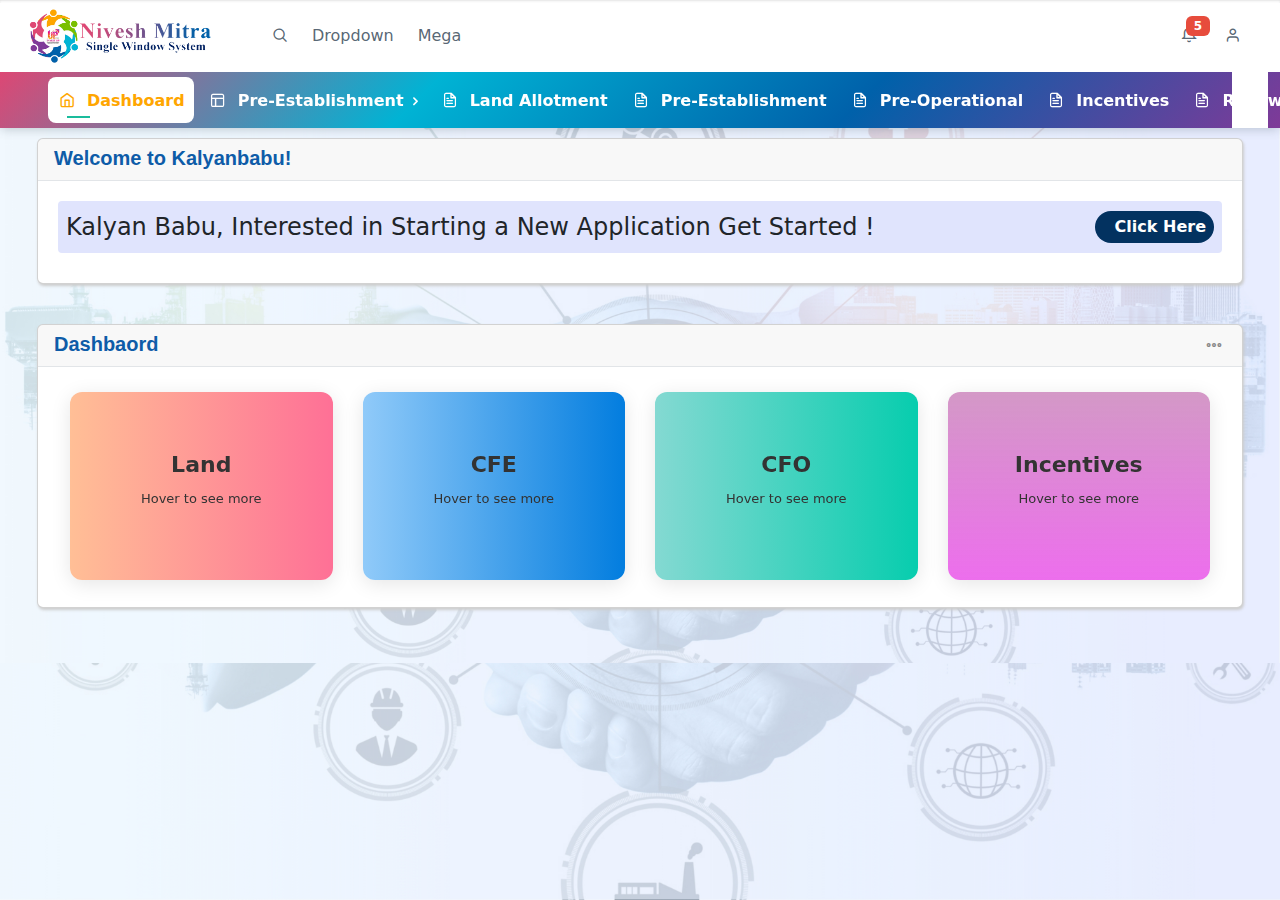
<file: admin/index.html>
<!DOCTYPE html>
<html lang="en">

<head>
    <title>Nivesh Mitra V3.0 - Admin</title>
    <!-- HTML5 Shim and Respond.js IE11 support of HTML5 elements and media queries -->
    <!-- WARNING: Respond.js doesn't work if you view the page via file:// -->
    <!--[if lt IE 11]>
    	<script src="https://oss.maxcdn.com/libs/html5shiv/3.7.0/html5shiv.js"></script>
    	<script src="https://oss.maxcdn.com/libs/respond.js/1.4.2/respond.min.js"></script>
    	<![endif]-->
    <!-- Meta -->
    <meta charset="utf-8">
    <meta name="viewport" content="width=device-width, initial-scale=1.0, user-scalable=0, minimal-ui">
    <meta http-equiv="X-UA-Compatible" content="IE=edge" />
    <meta name="description" content="" />
    <meta name="keywords" content="">
    <meta name="author" content="Phoenixcoded" />
    <!-- Favicon icon -->
    <link rel="icon" href="assets/images/favicon.png" type="image/x-icon">

    <!-- prism css -->
    <link rel="stylesheet" href="assets/css/plugins/prism-coy.css">
    <!-- vendor css -->
    <link rel="stylesheet" href="assets/css/style.css">

    <link rel="stylesheet" href="assets/css/card.css">

     <style>
        .pcoded-wrapper.container-fluid, .pcoded-main-container {
    background: url(assets/images/bg/19.jpg) !important;
    background-size: cover !important;
    background-repeat: no-repeat !important;
    background-position: center !important;
    
}
.card {
    box-shadow: 1px 2px 3px #ccc;
}
h5 {
    color: #0e5ca8 !important;
    font-family: 'Mada', sans-serif !important;
    font-size: 20px !important;
}
     </style>
    
    

</head>
<body>
    <!-- [ Pre-loader ] start -->
    <div class="loader-bg">
        <div class="loader-track">
            <div class="loader-fill"></div>
        </div>
    </div>
    <!-- [ Pre-loader ] End -->
    <!-- [ navigation menu ] start -->
    <nav class="pcoded-navbar theme-horizontal menu-light">
        <div class="navbar-wrapper container-fluid">
            <div class="navbar-content sidenav-horizontal" id="layout-sidenav">
                <ul class="nav pcoded-inner-navbar sidenav-inner">
                    <li class="nav-item pcoded-menu-caption">
                    	<label>Navigation</label>
                    </li>
                    <li class="nav-item">
                        <a href="index.html" class="nav-link "><span class="pcoded-micon"><i class="feather icon-home"></i></span><span class="pcoded-mtext">Dashboard</span></a>
                    </li>
                    
                    <li class="nav-item pcoded-hasmenu">
                        <a href="#!" class="nav-link "><span class="pcoded-micon"><i class="feather icon-layout"></i></span><span class="pcoded-mtext">Pre-Establishment</span></a>
                        <ul class="pcoded-submenu">
                            <li><a href="Questionnaire.html" target="_blank">Questionnaire</a></li>
                            <li><a href="layout-horizontal.html" target="_blank">Combined Application Form</a></li>
                            <li><a href="#">Respond To Query</a></li>
                            <li><a href="#">Print CFE</a></li>
                            <li><a href="#">Print Acknowledgment </a></li>
                            <li><a href="#">Print Acknowledgment with QR Code</a></li>
                            <li><a href="#">View Receipt</a></li>
                        </ul>
                    </li>
                    
                    <!-- <li class="nav-item pcoded-hasmenu">
                    	<a href="#!" class="nav-link "><span class="pcoded-micon"><i class="feather icon-box"></i></span><span class="pcoded-mtext">Basic</span></a>
                    	<ul class="pcoded-submenu">
                    		<li><a href="bc_alert.html">Alert</a></li>
                    		<li><a href="bc_button.html">Button</a></li>
                    		<li><a href="bc_badges.html">Badges</a></li>
                    		<li><a href="bc_breadcrumb-pagination.html">Breadcrumb & paggination</a></li>
                    		<li><a href="bc_card.html">Cards</a></li>
                    		<li><a href="bc_collapse.html">Collapse</a></li>
                    		<li><a href="bc_carousel.html">Carousel</a></li>
                    		<li><a href="bc_grid.html">Grid system</a></li>
                    		<li><a href="bc_progress.html">Progress</a></li>
                    		<li><a href="bc_modal.html">Modal</a></li>
                    		<li><a href="bc_spinner.html">Spinner</a></li>
                    		<li><a href="bc_tabs.html">Tabs & pills</a></li>
                    		<li><a href="bc_typography.html">Typography</a></li>
                    		<li><a href="bc_tooltip-popover.html">Tooltip & popovers</a></li>
                    		<li><a href="bc_toasts.html">Toasts</a></li>
                    		<li><a href="bc_extra.html">Other</a></li>
                    	</ul>
                    </li> -->
                    
                    
                    <!-- <li class="nav-item">
                        <a href="form_elements.html" class="nav-link "><span class="pcoded-micon"><i class="feather icon-file-text"></i></span><span class="pcoded-mtext">Industry Registration</span></a>
                    </li> -->
                     <li class="nav-item">
                        <a href="form_elements.html" class="nav-link "><span class="pcoded-micon"><i class="feather icon-file-text"></i></span><span class="pcoded-mtext">Land Allotment</span></a>
                    </li>
                     <li class="nav-item">
                        <a href="form_elements.html" class="nav-link "><span class="pcoded-micon"><i class="feather icon-file-text"></i></span><span class="pcoded-mtext">Pre-Establishment</span></a>
                    </li>
                     <li class="nav-item">
                        <a href="form_elements.html" class="nav-link "><span class="pcoded-micon"><i class="feather icon-file-text"></i></span><span class="pcoded-mtext">Pre-Operational</span></a>
                    </li>

                    <li class="nav-item">
                        <a href="form_elements.html" class="nav-link "><span class="pcoded-micon"><i class="feather icon-file-text"></i></span><span class="pcoded-mtext">Incentives</span></a>
                    </li>

                    <li class="nav-item">
                        <a href="form_elements.html" class="nav-link "><span class="pcoded-micon"><i class="feather icon-file-text"></i></span><span class="pcoded-mtext">Renewals</span></a>
                    </li>



                    <!-- <li class="nav-item">
                        <a href="tbl_bootstrap.html" class="nav-link "><span class="pcoded-micon"><i class="feather icon-align-justify"></i></span><span class="pcoded-mtext">Bootstrap table</span></a>
                    </li>
                    <li class="nav-item pcoded-menu-caption">
                    	<label>Chart & Maps</label>
                    </li>
                    <li class="nav-item">
                        <a href="chart-apex.html" class="nav-link "><span class="pcoded-micon"><i class="feather icon-pie-chart"></i></span><span class="pcoded-mtext">Chart</span></a>
                    </li>
                    <li class="nav-item">
                        <a href="map-google.html" class="nav-link "><span class="pcoded-micon"><i class="feather icon-map"></i></span><span class="pcoded-mtext">Maps</span></a>
                    </li>
                    <li class="nav-item pcoded-menu-caption">
                    	<label>Pages</label>
                    </li>
                    
                    <li class="nav-item"><a href="sample-page.html" class="nav-link "><span class="pcoded-micon"><i class="feather icon-sidebar"></i></span><span class="pcoded-mtext">Sample page</span></a></li> -->
<li class="nav-item pcoded-hasmenu">
                        <a href="#!" class="nav-link "><span class="pcoded-micon"><i class="feather icon-lock"></i></span><span class="pcoded-mtext">Authentication</span></a>
                        <ul class="pcoded-submenu">
                            <li><a href="auth-signup.html" target="_blank">Sign up</a></li>
                            <li><a href="auth-signin.html" target="_blank">Sign in</a></li>
                        </ul>
                    </li>
                </ul>
            </div>
        </div>
    </nav>
    <!-- [ navigation menu ] end -->
    <!-- [ Header ] start -->
    <header class="navbar pcoded-header navbar-expand-lg navbar-light">
        <div class="container-fluid">
            <div class="m-header">
                <a class="mobile-menu" id="mobile-collapse" href="#!"><span></span></a>
                <a href="#!" class="b-brand">
                    <!-- ========   change your logo hear   ============ -->
                    <img src="assets/images/investup1.png" alt="" class="logo" style="width: 90%;">
                    <img src="assets/images/logo-icon.png" alt="" class="logo-thumb">
                </a>
                <a href="#!" class="mob-toggler">
                    <i class="feather icon-more-vertical"></i>
                </a>
            </div>
            <div class="collapse navbar-collapse">
                <ul class="navbar-nav mr-auto">
                    <li class="nav-item">
                        <a href="#!" class="pop-search"><i class="feather icon-search"></i></a>
                        <div class="search-bar">
                            <input type="text" class="form-control border-0 shadow-none" placeholder="Search hear">
                            <button type="button" class="close" aria-label="Close">
                                <span aria-hidden="true">&times;</span>
                            </button>
                        </div>
                    </li>
                    <li class="nav-item">
                        <div class="dropdown">
                            <a class="dropdown-toggle h-drop" href="#" data-toggle="dropdown">
                                Dropdown
                            </a>
                            <div class="dropdown-menu profile-notification ">
                                <ul class="pro-body">
                                    <li><a href="user-profile.html" class="dropdown-item"><i class="fas fa-circle"></i> Profile</a></li>
                                    <li><a href="email_inbox.html" class="dropdown-item"><i class="fas fa-circle"></i> My Messages</a></li>
                                    <li><a href="auth-signin.html" class="dropdown-item"><i class="fas fa-circle"></i> Lock Screen</a></li>
                                </ul>
                            </div>
                        </div>
                    </li>
                    <li class="nav-item">
                        <div class="dropdown mega-menu">
                            <a class="dropdown-toggle h-drop" href="#" data-toggle="dropdown">
                                Mega
                            </a>
                            <div class="dropdown-menu profile-notification ">
                                <div class="row no-gutters">
                                    <div class="col">
                                        <h6 class="mega-title">UI Element</h6>
                                        <ul class="pro-body">
                                            <li><a href="#!" class="dropdown-item"><i class="fas fa-circle"></i> Alert</a></li>
                                            <li><a href="#!" class="dropdown-item"><i class="fas fa-circle"></i> Button</a></li>
                                            <li><a href="#!" class="dropdown-item"><i class="fas fa-circle"></i> Badges</a></li>
                                            <li><a href="#!" class="dropdown-item"><i class="fas fa-circle"></i> Cards</a></li>
                                            <li><a href="#!" class="dropdown-item"><i class="fas fa-circle"></i> Modal</a></li>
                                            <li><a href="#!" class="dropdown-item"><i class="fas fa-circle"></i> Tabs & pills</a></li>
                                        </ul>
                                    </div>
                                    <div class="col">
                                        <h6 class="mega-title">Forms</h6>
                                        <ul class="pro-body">
                                            <li><a href="#!" class="dropdown-item"><i class="feather icon-minus"></i> Elements</a></li>
                                            <li><a href="#!" class="dropdown-item"><i class="feather icon-minus"></i> Validation</a></li>
                                            <li><a href="#!" class="dropdown-item"><i class="feather icon-minus"></i> Masking</a></li>
                                            <li><a href="#!" class="dropdown-item"><i class="feather icon-minus"></i> Wizard</a></li>
                                            <li><a href="#!" class="dropdown-item"><i class="feather icon-minus"></i> Picker</a></li>
                                            <li><a href="#!" class="dropdown-item"><i class="feather icon-minus"></i> Select</a></li>
                                        </ul>
                                    </div>
                                    <div class="col">
                                        <h6 class="mega-title">Application</h6>
                                        <ul class="pro-body">
                                            <li><a href="#!" class="dropdown-item"><i class="feather icon-mail"></i> Email</a></li>
                                            <li><a href="#!" class="dropdown-item"><i class="feather icon-clipboard"></i> Task</a></li>
                                            <li><a href="#!" class="dropdown-item"><i class="feather icon-check-square"></i> To-Do</a></li>
                                            <li><a href="#!" class="dropdown-item"><i class="feather icon-image"></i> Gallery</a></li>
                                            <li><a href="#!" class="dropdown-item"><i class="feather icon-help-circle"></i> Helpdesk</a></li>
                                        </ul>
                                    </div>
                                    <div class="col">
                                        <h6 class="mega-title">Extension</h6>
                                        <ul class="pro-body">
                                            <li><a href="#!" class="dropdown-item"><i class="feather icon-file-plus"></i> Editor</a></li>
                                            <li><a href="#!" class="dropdown-item"><i class="feather icon-file-minus"></i> Invoice</a></li>
                                            <li><a href="#!" class="dropdown-item"><i class="feather icon-calendar"></i> Full calendar</a></li>
                                            <li><a href="#!" class="dropdown-item"><i class="feather icon-upload-cloud"></i> File upload</a></li>
                                            <li><a href="#!" class="dropdown-item"><i class="feather icon-scissors"></i> Image cropper</a></li>
                                        </ul>
                                    </div>
                                </div>
                            </div>
                        </div>
                    </li>
                </ul>
                <ul class="navbar-nav ml-auto">
                    <li>
                        <div class="dropdown">
                            <a class="dropdown-toggle" href="#" data-toggle="dropdown">
                                <i class="icon feather icon-bell"></i>
                                <span class="badge badge-pill badge-danger">5</span>
                            </a>
                            <div class="dropdown-menu dropdown-menu-right notification">
                                <div class="noti-head">
                                    <h6 class="d-inline-block m-b-0">Notifications</h6>
                                    <div class="float-right">
                                        <a href="#!" class="m-r-10">mark as read</a>
                                        <a href="#!">clear all</a>
                                    </div>
                                </div>
                                <ul class="noti-body">
                                    <li class="n-title">
                                        <p class="m-b-0">NEW</p>
                                    </li>
                                    <li class="notification">
                                        <div class="media">
                                            <img class="img-radius" src="assets/images/user/avatar-1.jpg" alt="Generic placeholder image">
                                            <div class="media-body">
                                                <p><strong>John Doe</strong><span class="n-time text-muted"><i class="icon feather icon-clock m-r-10"></i>5 min</span></p>
                                                <p>New ticket Added</p>
                                            </div>
                                        </div>
                                    </li>
                                    <li class="n-title">
                                        <p class="m-b-0">EARLIER</p>
                                    </li>
                                    <li class="notification">
                                        <div class="media">
                                            <img class="img-radius" src="assets/images/user/avatar-2.jpg" alt="Generic placeholder image">
                                            <div class="media-body">
                                                <p><strong>Joseph William</strong><span class="n-time text-muted"><i class="icon feather icon-clock m-r-10"></i>10 min</span></p>
                                                <p>Prchace New Theme and make payment</p>
                                            </div>
                                        </div>
                                    </li>
                                    <li class="notification">
                                        <div class="media">
                                            <img class="img-radius" src="assets/images/user/avatar-1.jpg" alt="Generic placeholder image">
                                            <div class="media-body">
                                                <p><strong>Sara Soudein</strong><span class="n-time text-muted"><i class="icon feather icon-clock m-r-10"></i>12 min</span></p>
                                                <p>currently login</p>
                                            </div>
                                        </div>
                                    </li>
                                    <li class="notification">
                                        <div class="media">
                                            <img class="img-radius" src="assets/images/user/avatar-2.jpg" alt="Generic placeholder image">
                                            <div class="media-body">
                                                <p><strong>Joseph William</strong><span class="n-time text-muted"><i class="icon feather icon-clock m-r-10"></i>30 min</span></p>
                                                <p>Prchace New Theme and make payment</p>
                                            </div>
                                        </div>
                                    </li>
                                </ul>
                                <div class="noti-footer">
                                    <a href="#!">show all</a>
                                </div>
                            </div>
                        </div>
                    </li>
                    <li>
                        <div class="dropdown drp-user">
                            <a href="#" class="dropdown-toggle" data-toggle="dropdown">
                                <i class="feather icon-user"></i>
                            </a>
                            <div class="dropdown-menu dropdown-menu-right profile-notification">
                                <div class="pro-head">
                                    <img src="assets/images/user/avatar-1.jpg" class="img-radius" alt="User-Profile-Image">
                                    <span>John Doe</span>
                                    <a href="auth-signin.html" class="dud-logout" title="Logout">
                                        <i class="feather icon-log-out"></i>
                                    </a>
                                </div>
                                <ul class="pro-body">
                                    <li><a href="user-profile.html" class="dropdown-item"><i class="feather icon-user"></i> Profile</a></li>
                                    <li><a href="email_inbox.html" class="dropdown-item"><i class="feather icon-mail"></i> My Messages</a></li>
                                    <li><a href="auth-signin.html" class="dropdown-item"><i class="feather icon-lock"></i> Lock Screen</a></li>
                                </ul>
                            </div>
                        </div>
                    </li>
                </ul>
            </div>
        </div>
    </header>
    <!-- [ Header ] end -->

    <!-- [ Main Content ] start -->
    <div class="pcoded-main-container">
        <div class="pcoded-wrapper container-fluid">
            <div class="pcoded-content">
                <div class="pcoded-inner-content">
                    <div class="main-body">
                        <div class="page-wrapper">
                            <div class="page-header">
                                <div class="page-block">
                                    <div class="row align-items-center">
                                        <div class="col-md-12">

                                            <div class="card">
                                                <div class="card-header">
                                                    <h5 class="m-b-10">Welcome to Kalyanbabu!</h5>   
                                                    </div>
                                                    <div class="card-body">
                                                        <div class="d-flex justify-content-between" style="background: #e0e4fd;padding: 10px 8px 2px;border-radius: 4px;margin-bottom: 10px;">
			
									<h4 style="display: flex;align-items: center;">Kalyan Babu, Interested in Starting a New Application Get Started !</h4>
									<h4><a href="Questionnaire.html" target="_blank"><span class="badge rounded-pill bg-dark text-sm p-2" style="font-size: 16px;color:#fff;background:#033260 !important;display: flex;
				align-items: center;"><i class="fi fi-tr-bullseye-arrow"></i>&nbsp; Click Here</span></a></h4>
			
								</div>
                                                        </div>
                                            </div>
                                            
                                            
                                        </div>
                                    </div>
                                </div>
                            </div>
                            <!-- [ Main Content ] start -->
                            <div class="card table-card review-card">
                    <div class="card-header borderless ">
                        <h5>Dashbaord</h5>
                        <div class="card-header-right">
                            <div class="btn-group card-option">
                                <button type="button" class="btn dropdown-toggle" data-toggle="dropdown" aria-haspopup="true" aria-expanded="false">
                                    <i class="feather icon-more-horizontal"></i>
                                </button>
                                <ul class="list-unstyled card-option dropdown-menu dropdown-menu-right">
                                    <li class="dropdown-item full-card"><a href="#!"><span><i class="feather icon-maximize"></i> maximize</span><span style="display:none"><i class="feather icon-minimize"></i> Restore</span></a></li>
                                    <li class="dropdown-item minimize-card"><a href="#!"><span><i class="feather icon-minus"></i> collapse</span><span style="display:none"><i class="feather icon-plus"></i> expand</span></a></li>
                                    <li class="dropdown-item reload-card"><a href="#!"><i class="feather icon-refresh-cw"></i> reload</a></li>
                                    <li class="dropdown-item close-card"><a href="#!"><i class="feather icon-trash"></i> remove</a></li>
                                </ul>
                            </div>
                        </div>
                    </div>
                    <div class="card-body pb-0">
                        <div class="review-block">
                            <div class="row">
                                <div class="">
                                    <div class="cardmainevent">
<div class="dashboard-container">
  <div class="row g-4">

    <div class="col-md-12 d-flex">    <!-- Card 1 -->


    <div class="col-md-3">
      <div class="flip-card">
        <div class="flip-card-inner">
          <div class="flip-card-front 1 d-flex align-items-center justify-content-center">
            <div style="width: 100%;">
              <div class="card-title">Land</div>
              <p>Hover to see more</p>
            </div>
          </div>
          <div class="flip-card-back">
            <!-- <h5>Land Details</h5> -->
            <ul class="points-list">
                 <li><a href="index.html" class="d-flex justify-content-between"><h6>Approved</h6> <h6><b>20</b></h6></a></li>
                 <li><a href="index.html" class="d-flex justify-content-between"><h6>Under Process</h6> <h6>20</h6></a></li>
                 <li><a href="index.html" class="d-flex justify-content-between"><h6>Rejected</h6> <h6>20</h6></a></li>
                 <li><a href="index.html" class="d-flex justify-content-between"><h6>Query</h6> <h6>20</h6></a></li>
              
            </ul>
          </div>
        </div>
      </div>
    </div>

    <!-- Card 2 -->
    <div class="col-md-3">
      <div class="flip-card">
        <div class="flip-card-inner">
          <div class="flip-card-front 2 d-flex align-items-center justify-content-center">
            <div>
              <div class="card-title">CFE</div>
              <p>Hover to see more</p>
            </div>
          </div>
          <div class="flip-card-back">
            <ul class="points-list">
                 <li><a href="index.html" class="d-flex justify-content-between"><h6>Approved</h6> <h6><b>20</b></h6></a></li>
                 <li><a href="index.html" class="d-flex justify-content-between"><h6>Under Process</h6> <h6>20</h6></a></li>
                 <li><a href="index.html" class="d-flex justify-content-between"><h6>Rejected</h6> <h6>20</h6></a></li>
                 <li><a href="index.html" class="d-flex justify-content-between"><h6>Query</h6> <h6>20</h6></a></li>
              
            </ul>
          </div>
        </div>
      </div>
    </div>

    <!-- Card 3 -->
    <div class="col-md-3">
      <div class="flip-card">
        <div class="flip-card-inner">
          <div class="flip-card-front 3 d-flex align-items-center justify-content-center">
            <div>
              <div class="card-title">CFO</div>
              <p>Hover to see more</p>
            </div>
          </div>
          <div class="flip-card-back">
            <ul class="points-list">
                 <li><a href="index.html" class="d-flex justify-content-between"><h6>Approved</h6> <h6><b>20</b></h6></a></li>
                 <li><a href="index.html" class="d-flex justify-content-between"><h6>Under Process</h6> <h6>20</h6></a></li>
                 <li><a href="index.html" class="d-flex justify-content-between"><h6>Rejected</h6> <h6>20</h6></a></li>
                 <li><a href="index.html" class="d-flex justify-content-between"><h6>Query</h6> <h6>20</h6></a></li>
              
            </ul>
          </div>
        </div>
      </div>
    </div>

    <div class="col-md-3">
      <div class="flip-card">
        <div class="flip-card-inner">
          <div class="flip-card-front 4 d-flex align-items-center justify-content-center">
            <div>
              <div class="card-title">Incentives</div>
              <p>Hover to see more</p>
            </div>
          </div>
          <div class="flip-card-back">
           <ul class="points-list">
                 <li><a href="index.html" class="d-flex justify-content-between"><h6>Approved</h6> <h6><b>20</b></h6></a></li>
                 <li><a href="index.html" class="d-flex justify-content-between"><h6>Under Process</h6> <h6>20</h6></a></li>
                 <li><a href="index.html" class="d-flex justify-content-between"><h6>Rejected</h6> <h6>20</h6></a></li>
                 <li><a href="index.html" class="d-flex justify-content-between"><h6>Query</h6> <h6>20</h6></a></li>
              
            </ul>
          </div>
        </div>
      </div>
    </div>

</div>





  </div>
</div>
                                </div>
                                </div>
                               
                            </div>
                            
                        </div>
                    </div>
                </div>
                            <!-- [ Main Content ] end -->
                            <!-- [ Main Content ] start -->
                            
                            <!-- [ Main Content ] end -->
                        </div>
                    </div>
                </div>
            </div>
        </div>
    </div>
    <!-- [ Main Content ] end -->

        <!-- Warning Section start -->
        <!-- Older IE warning message -->
        <!--[if lt IE 11]>
            <div class="ie-warning">
                <h1>Warning!!</h1>
                <p>You are using an outdated version of Internet Explorer, please upgrade
                   <br/>to any of the following web browsers to access this website.
                </p>
                <div class="iew-container">
                    <ul class="iew-download">
                        <li>
                            <a href="http://www.google.com/chrome/">
                                <img src="assets/images/browser/chrome.png" alt="Chrome">
                                <div>Chrome</div>
                            </a>
                        </li>
                        <li>
                            <a href="https://www.mozilla.org/en-US/firefox/new/">
                                <img src="assets/images/browser/firefox.png" alt="Firefox">
                                <div>Firefox</div>
                            </a>
                        </li>
                        <li>
                            <a href="http://www.opera.com">
                                <img src="assets/images/browser/opera.png" alt="Opera">
                                <div>Opera</div>
                            </a>
                        </li>
                        <li>
                            <a href="https://www.apple.com/safari/">
                                <img src="assets/images/browser/safari.png" alt="Safari">
                                <div>Safari</div>
                            </a>
                        </li>
                        <li>
                            <a href="http://windows.microsoft.com/en-us/internet-explorer/download-ie">
                                <img src="assets/images/browser/ie.png" alt="">
                                <div>IE (11 & above)</div>
                            </a>
                        </li>
                    </ul>
                </div>
                <p>Sorry for the inconvenience!</p>
            </div>
        <![endif]-->
        <!-- Warning Section Ends -->

        <!-- Required Js -->
        <script src="assets/js/vendor-all.min.js"></script>
        <script src="assets/js/plugins/bootstrap.min.js"></script>
        <script src="assets/js/pcoded.min.js"></script>


    <!-- prism Js -->
    <script src="assets/js/plugins/prism.js"></script>

    



    <script src="assets/js/horizontal-menu.js"></script>
    <script>
        (function() {
            if ($('#layout-sidenav').hasClass('sidenav-horizontal') || window.layoutHelpers.isSmallScreen()) {
                return;
            }
            try {
                window.layoutHelpers._getSetting("Rtl")
                window.layoutHelpers.setCollapsed(
                    localStorage.getItem('layoutCollapsed') === 'true',
                    false
                );
            } catch (e) {}
        })();
        $(function() {
            $('#layout-sidenav').each(function() {
                new SideNav(this, {
                    orientation: $(this).hasClass('sidenav-horizontal') ? 'horizontal' : 'vertical'
                });
            });
            $('body').on('click', '.layout-sidenav-toggle', function(e) {
                e.preventDefault();
                window.layoutHelpers.toggleCollapsed();
                if (!window.layoutHelpers.isSmallScreen()) {
                    try {
                        localStorage.setItem('layoutCollapsed', String(window.layoutHelpers.isCollapsed()));
                    } catch (e) {}
                }
            });
        });
        $(document).ready(function() {
            $("#pcoded").pcodedmenu({
                themelayout: 'horizontal',
                MenuTrigger: 'hover',
                SubMenuTrigger: 'hover',
            });
        });
    </script>

    <script src="assets/js/analytics.js"></script>

</body>

</html>
</file>
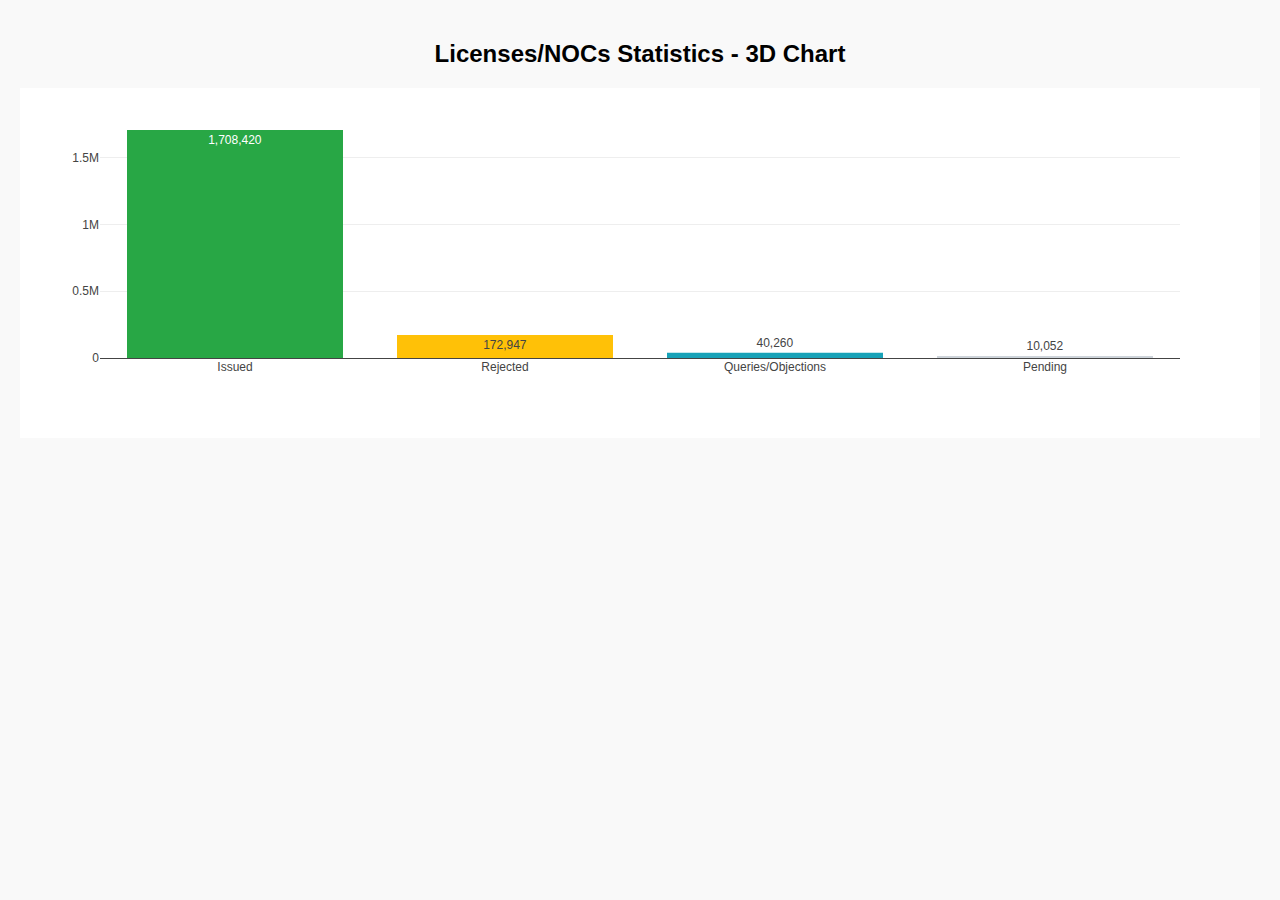
<file: demo.html>
<!DOCTYPE html>
<html lang="en">
<head>
  <meta charset="UTF-8">
  <title>3D Licenses/NOCs Statistics</title>
  <script src="https://cdn.plot.ly/plotly-latest.min.js"></script>
  <style>
    body {
      margin: 0;
      font-family: Arial, sans-serif;
      background: #f9f9f9;
      padding: 20px;
    }
    #chart {
      width: 100%;
      height: 350px;
    }
  </style>
</head>
<body>

  <h2 style="text-align: center;">Licenses/NOCs Statistics - 3D Chart</h2>
  <div id="chart"></div>

  <script>
    const categories = ['Issued', 'Rejected', 'Queries/Objections', 'Pending'];
    const values = [1708420, 172947, 40260, 10052];
    const colors = ['#28a745', '#ffc107', '#17a2b8', '#ced4da'];

    const data = [{
      x: categories,
      y: values,
      type: 'bar',
      marker: {
        color: colors
      },
      text: values.map(v => v.toLocaleString()),
      textposition: 'auto'
    }];

    const layout = {
      margin: { t: 30 },
      scene: {
        xaxis: { title: 'Category' },
        yaxis: { title: 'Count' },
      },
      barmode: 'group',
      paper_bgcolor: '#fff',
      plot_bgcolor: '#fff'
    };

    Plotly.newPlot('chart', data, layout);
  </script>

</body>
</html>
</file>
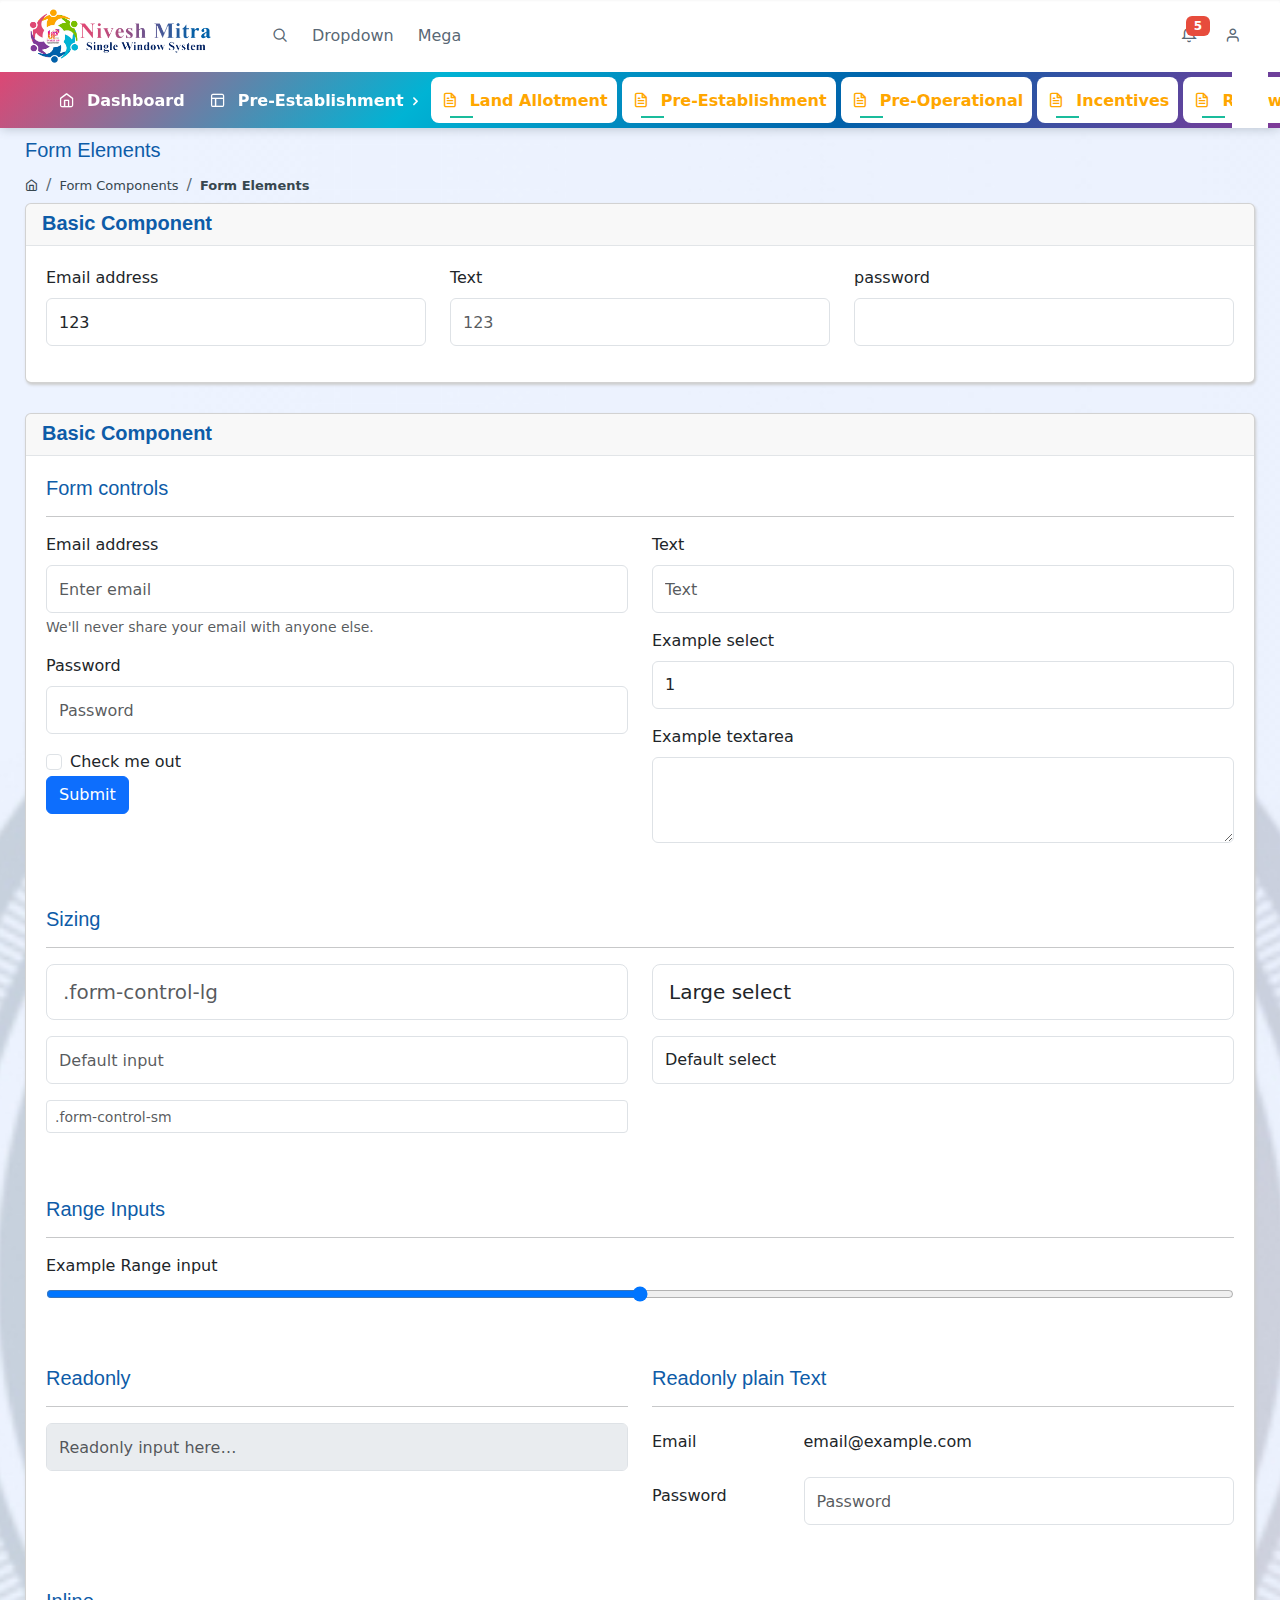
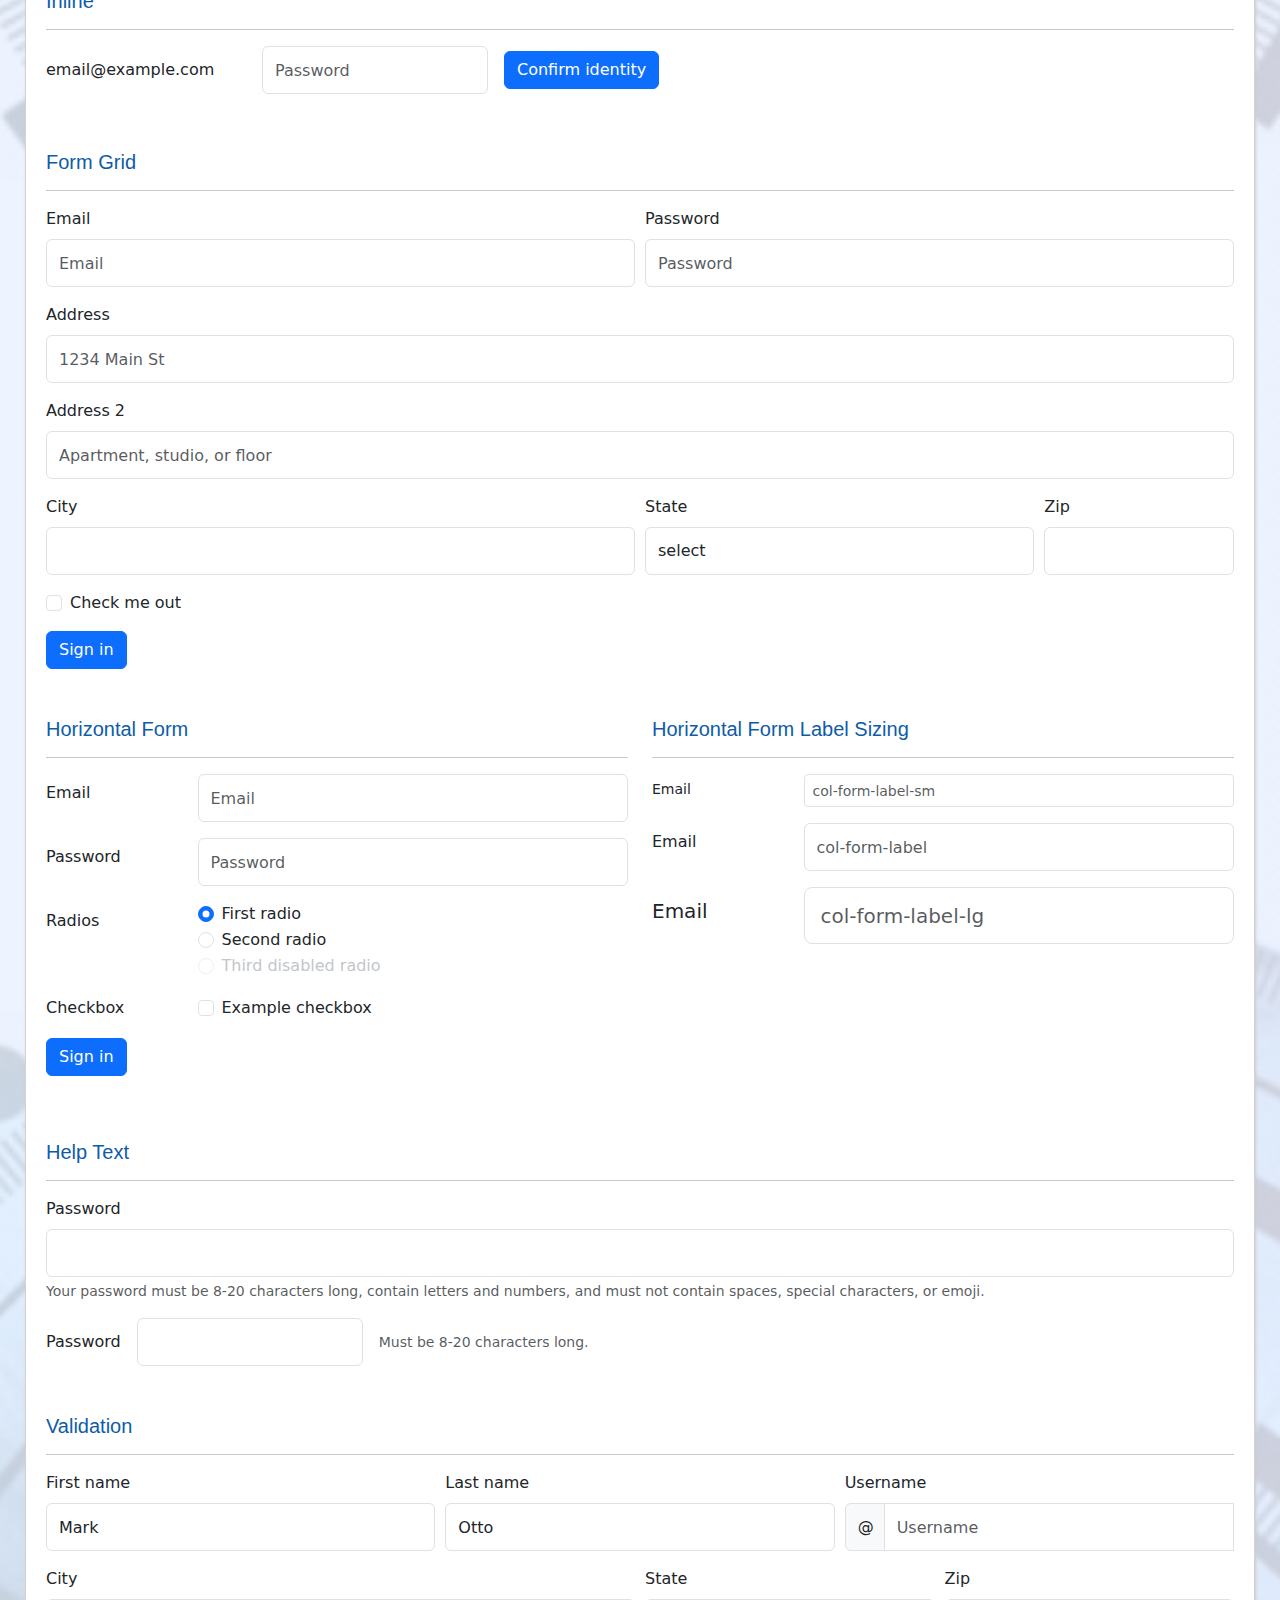
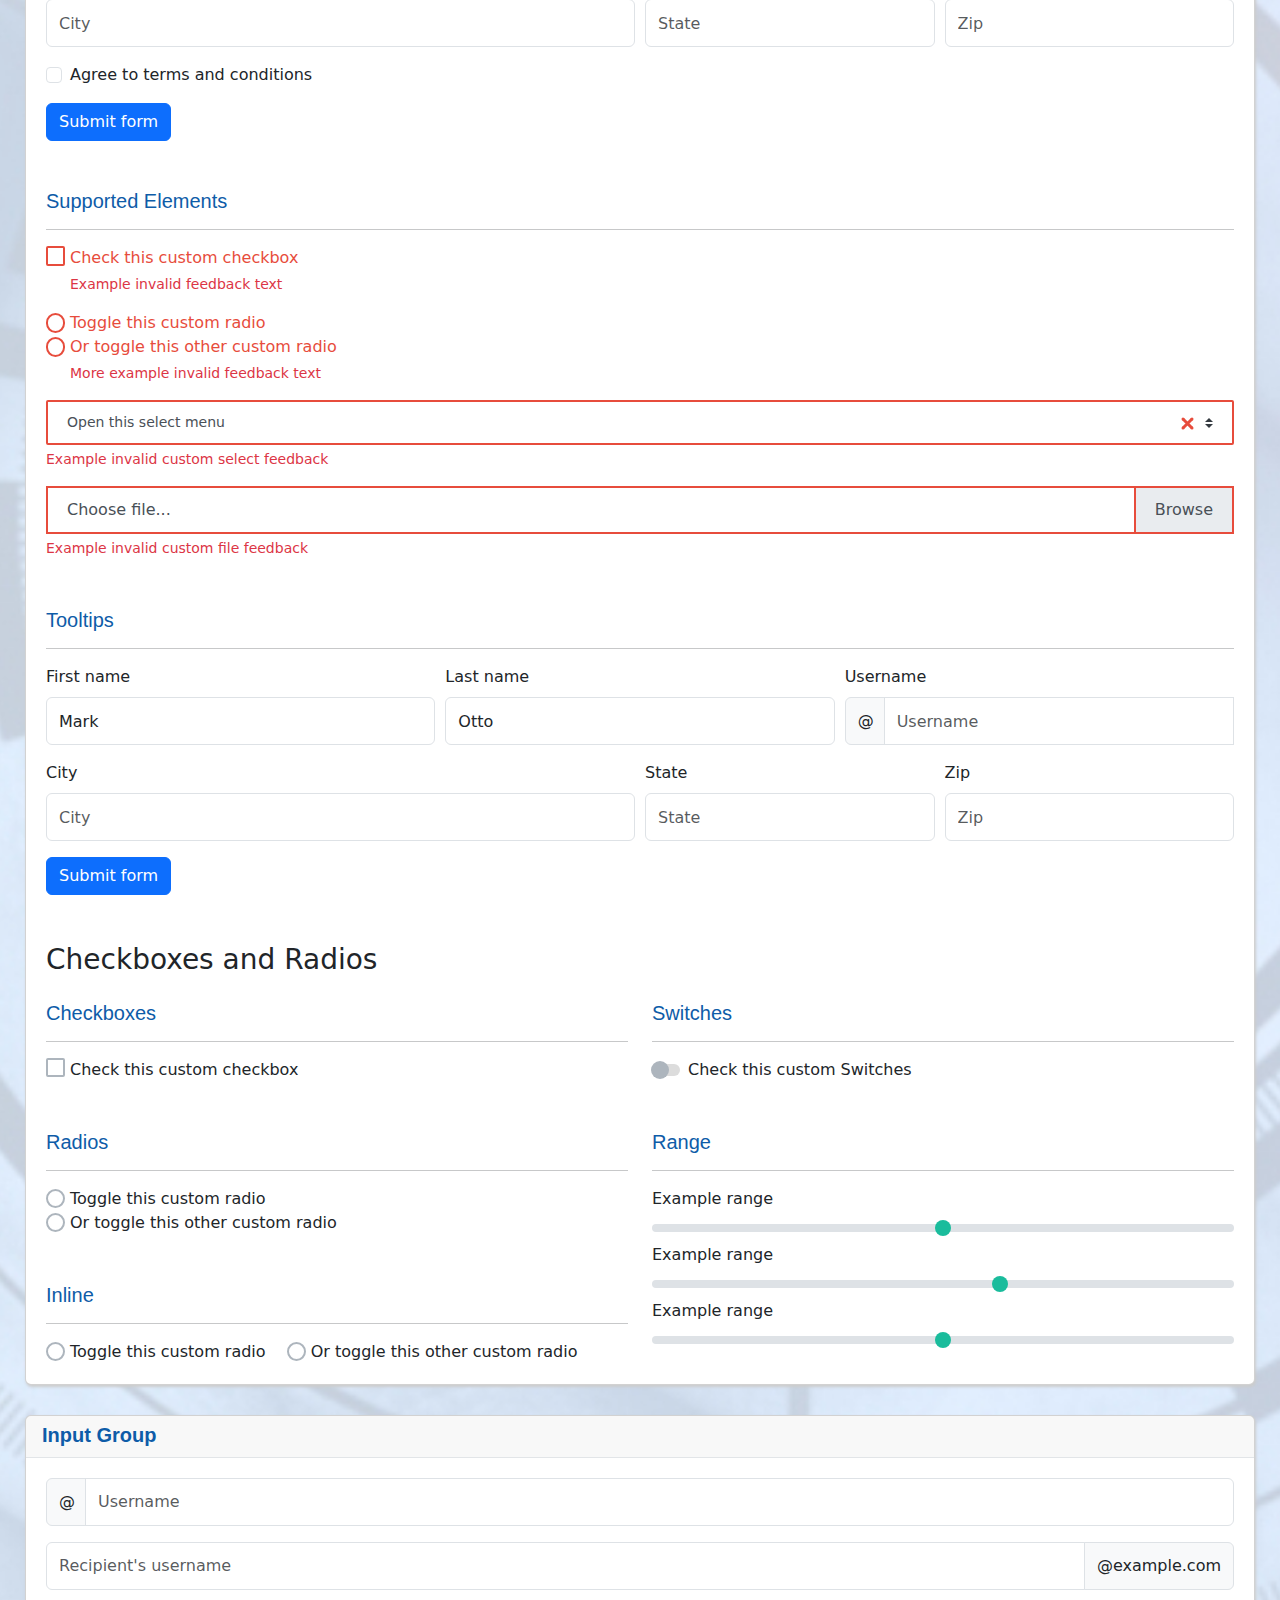
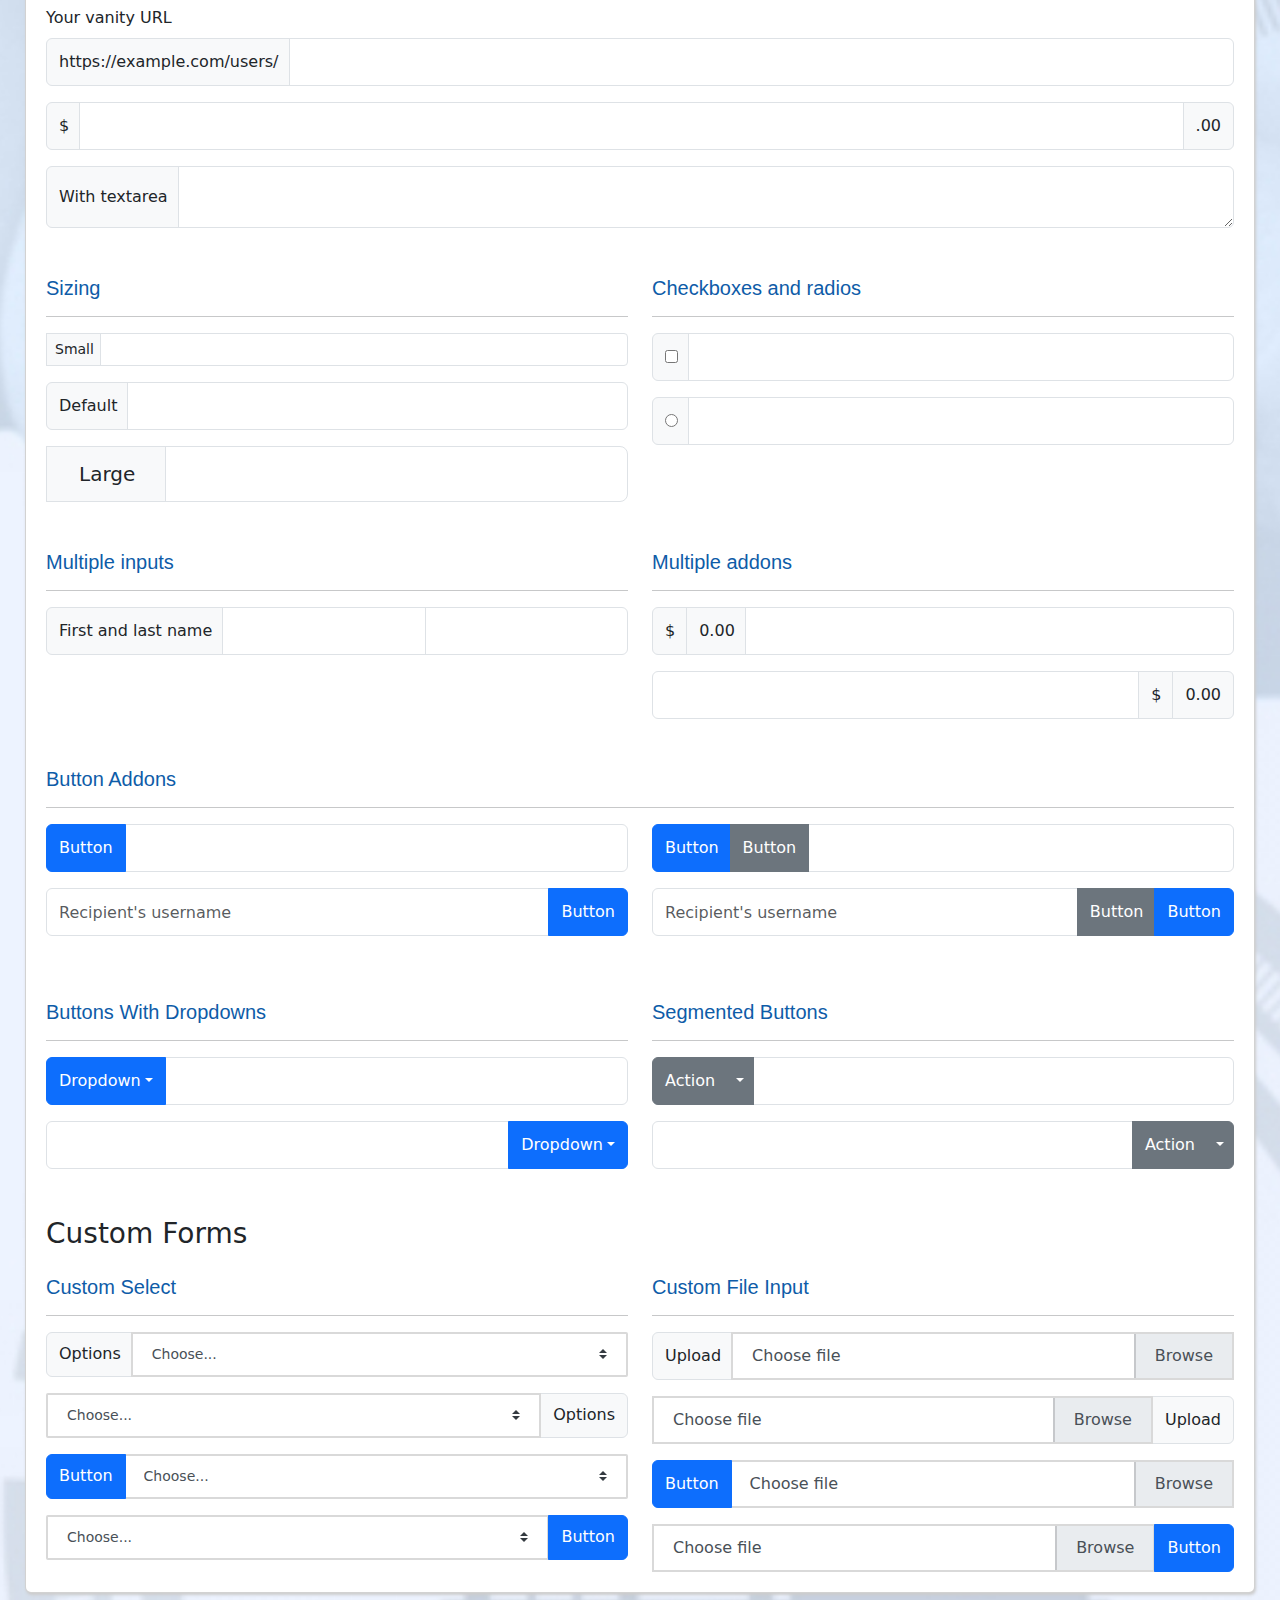
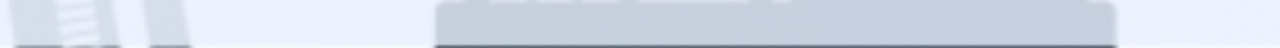
<file: admin/form_elements.html>
<!DOCTYPE html>
<html lang="en">

<head>
    <title>Nivesh Mitra V3.0 - Admin</title>
    <!-- HTML5 Shim and Respond.js IE11 support of HTML5 elements and media queries -->
    <!-- WARNING: Respond.js doesn't work if you view the page via file:// -->
    <!--[if lt IE 11]>
    	<script src="https://oss.maxcdn.com/libs/html5shiv/3.7.0/html5shiv.js"></script>
    	<script src="https://oss.maxcdn.com/libs/respond.js/1.4.2/respond.min.js"></script>
    	<![endif]-->
    <!-- Meta -->
    <meta charset="utf-8">
    <meta name="viewport" content="width=device-width, initial-scale=1.0, user-scalable=0, minimal-ui">
    <meta http-equiv="X-UA-Compatible" content="IE=edge" />
    <meta name="description" content="" />
    <meta name="keywords" content="">
    <meta name="author" content="Phoenixcoded" />
    <!-- Favicon icon -->
    <link rel="icon" href="assets/images/favicon.png" type="image/x-icon">

    <!-- prism css -->
    <link rel="stylesheet" href="assets/css/plugins/prism-coy.css">
    <!-- vendor css -->
    <link rel="stylesheet" href="assets/css/style.css">

    <link rel="stylesheet" href="assets/css/card.css">

     <style>
        .pcoded-wrapper.container-fluid, .pcoded-main-container {
    background: url(assets/images/bg/19.jpg) !important;
    background-size: cover !important;
    background-repeat: no-repeat !important;
    background-position: center !important;
    
}
.card {
    box-shadow: 1px 2px 3px #ccc;
}
h5 {
    color: #0e5ca8 !important;
    font-family: 'Mada', sans-serif !important;
    font-size: 20px !important;
}
     </style>
    
    

</head>
<body>
    <!-- [ Pre-loader ] start -->
    <div class="loader-bg">
        <div class="loader-track">
            <div class="loader-fill"></div>
        </div>
    </div>
    <!-- [ Pre-loader ] End -->
    <!-- [ navigation menu ] start -->
    <nav class="pcoded-navbar theme-horizontal menu-light">
        <div class="navbar-wrapper container-fluid">
            <div class="navbar-content sidenav-horizontal" id="layout-sidenav">
                <ul class="nav pcoded-inner-navbar sidenav-inner">
                    <li class="nav-item pcoded-menu-caption">
                    	<label>Navigation</label>
                    </li>
                    <li class="nav-item">
                        <a href="index.html" class="nav-link "><span class="pcoded-micon"><i class="feather icon-home"></i></span><span class="pcoded-mtext">Dashboard</span></a>
                    </li>
                    
                    <li class="nav-item pcoded-hasmenu">
                        <a href="#!" class="nav-link "><span class="pcoded-micon"><i class="feather icon-layout"></i></span><span class="pcoded-mtext">Pre-Establishment</span></a>
                        <ul class="pcoded-submenu">
                            <li><a href="Questionnaire.html" target="_blank">Questionnaire</a></li>
                            <li><a href="layout-horizontal.html" target="_blank">Combined Application Form</a></li>
                            <li><a href="#">Respond To Query</a></li>
                            <li><a href="#">Print CFE</a></li>
                            <li><a href="#">Print Acknowledgment </a></li>
                            <li><a href="#">Print Acknowledgment with QR Code</a></li>
                            <li><a href="#">View Receipt</a></li>
                        </ul>
                    </li>
                    
                    <!-- <li class="nav-item pcoded-hasmenu">
                    	<a href="#!" class="nav-link "><span class="pcoded-micon"><i class="feather icon-box"></i></span><span class="pcoded-mtext">Basic</span></a>
                    	<ul class="pcoded-submenu">
                    		<li><a href="bc_alert.html">Alert</a></li>
                    		<li><a href="bc_button.html">Button</a></li>
                    		<li><a href="bc_badges.html">Badges</a></li>
                    		<li><a href="bc_breadcrumb-pagination.html">Breadcrumb & paggination</a></li>
                    		<li><a href="bc_card.html">Cards</a></li>
                    		<li><a href="bc_collapse.html">Collapse</a></li>
                    		<li><a href="bc_carousel.html">Carousel</a></li>
                    		<li><a href="bc_grid.html">Grid system</a></li>
                    		<li><a href="bc_progress.html">Progress</a></li>
                    		<li><a href="bc_modal.html">Modal</a></li>
                    		<li><a href="bc_spinner.html">Spinner</a></li>
                    		<li><a href="bc_tabs.html">Tabs & pills</a></li>
                    		<li><a href="bc_typography.html">Typography</a></li>
                    		<li><a href="bc_tooltip-popover.html">Tooltip & popovers</a></li>
                    		<li><a href="bc_toasts.html">Toasts</a></li>
                    		<li><a href="bc_extra.html">Other</a></li>
                    	</ul>
                    </li> -->
                    
                    
                    <!-- <li class="nav-item">
                        <a href="form_elements.html" class="nav-link "><span class="pcoded-micon"><i class="feather icon-file-text"></i></span><span class="pcoded-mtext">Industry Registration</span></a>
                    </li> -->
                     <li class="nav-item">
                        <a href="form_elements.html" class="nav-link "><span class="pcoded-micon"><i class="feather icon-file-text"></i></span><span class="pcoded-mtext">Land Allotment</span></a>
                    </li>
                     <li class="nav-item">
                        <a href="form_elements.html" class="nav-link "><span class="pcoded-micon"><i class="feather icon-file-text"></i></span><span class="pcoded-mtext">Pre-Establishment</span></a>
                    </li>
                     <li class="nav-item">
                        <a href="form_elements.html" class="nav-link "><span class="pcoded-micon"><i class="feather icon-file-text"></i></span><span class="pcoded-mtext">Pre-Operational</span></a>
                    </li>

                    <li class="nav-item">
                        <a href="form_elements.html" class="nav-link "><span class="pcoded-micon"><i class="feather icon-file-text"></i></span><span class="pcoded-mtext">Incentives</span></a>
                    </li>

                    <li class="nav-item">
                        <a href="form_elements.html" class="nav-link "><span class="pcoded-micon"><i class="feather icon-file-text"></i></span><span class="pcoded-mtext">Renewals</span></a>
                    </li>



                    <!-- <li class="nav-item">
                        <a href="tbl_bootstrap.html" class="nav-link "><span class="pcoded-micon"><i class="feather icon-align-justify"></i></span><span class="pcoded-mtext">Bootstrap table</span></a>
                    </li>
                    <li class="nav-item pcoded-menu-caption">
                    	<label>Chart & Maps</label>
                    </li>
                    <li class="nav-item">
                        <a href="chart-apex.html" class="nav-link "><span class="pcoded-micon"><i class="feather icon-pie-chart"></i></span><span class="pcoded-mtext">Chart</span></a>
                    </li>
                    <li class="nav-item">
                        <a href="map-google.html" class="nav-link "><span class="pcoded-micon"><i class="feather icon-map"></i></span><span class="pcoded-mtext">Maps</span></a>
                    </li>
                    <li class="nav-item pcoded-menu-caption">
                    	<label>Pages</label>
                    </li>
                    
                    <li class="nav-item"><a href="sample-page.html" class="nav-link "><span class="pcoded-micon"><i class="feather icon-sidebar"></i></span><span class="pcoded-mtext">Sample page</span></a></li> -->
<li class="nav-item pcoded-hasmenu">
                        <a href="#!" class="nav-link "><span class="pcoded-micon"><i class="feather icon-lock"></i></span><span class="pcoded-mtext">Authentication</span></a>
                        <ul class="pcoded-submenu">
                            <li><a href="auth-signup.html" target="_blank">Sign up</a></li>
                            <li><a href="auth-signin.html" target="_blank">Sign in</a></li>
                        </ul>
                    </li>
                </ul>
            </div>
        </div>
    </nav>
    <!-- [ navigation menu ] end -->
    <!-- [ Header ] start -->
    <header class="navbar pcoded-header navbar-expand-lg navbar-light">
        <div class="container-fluid">
            <div class="m-header">
                <a class="mobile-menu" id="mobile-collapse" href="#!"><span></span></a>
                <a href="#!" class="b-brand">
                    <!-- ========   change your logo hear   ============ -->
                    <img src="assets/images/investup1.png" alt="" class="logo" style="width: 90%;">
                    <img src="assets/images/logo-icon.png" alt="" class="logo-thumb">
                </a>
                <a href="#!" class="mob-toggler">
                    <i class="feather icon-more-vertical"></i>
                </a>
            </div>
            <div class="collapse navbar-collapse">
                <ul class="navbar-nav mr-auto">
                    <li class="nav-item">
                        <a href="#!" class="pop-search"><i class="feather icon-search"></i></a>
                        <div class="search-bar">
                            <input type="text" class="form-control border-0 shadow-none" placeholder="Search hear">
                            <button type="button" class="close" aria-label="Close">
                                <span aria-hidden="true">&times;</span>
                            </button>
                        </div>
                    </li>
                    <li class="nav-item">
                        <div class="dropdown">
                            <a class="dropdown-toggle h-drop" href="#" data-toggle="dropdown">
                                Dropdown
                            </a>
                            <div class="dropdown-menu profile-notification ">
                                <ul class="pro-body">
                                    <li><a href="user-profile.html" class="dropdown-item"><i class="fas fa-circle"></i> Profile</a></li>
                                    <li><a href="email_inbox.html" class="dropdown-item"><i class="fas fa-circle"></i> My Messages</a></li>
                                    <li><a href="auth-signin.html" class="dropdown-item"><i class="fas fa-circle"></i> Lock Screen</a></li>
                                </ul>
                            </div>
                        </div>
                    </li>
                    <li class="nav-item">
                        <div class="dropdown mega-menu">
                            <a class="dropdown-toggle h-drop" href="#" data-toggle="dropdown">
                                Mega
                            </a>
                            <div class="dropdown-menu profile-notification ">
                                <div class="row no-gutters">
                                    <div class="col">
                                        <h6 class="mega-title">UI Element</h6>
                                        <ul class="pro-body">
                                            <li><a href="#!" class="dropdown-item"><i class="fas fa-circle"></i> Alert</a></li>
                                            <li><a href="#!" class="dropdown-item"><i class="fas fa-circle"></i> Button</a></li>
                                            <li><a href="#!" class="dropdown-item"><i class="fas fa-circle"></i> Badges</a></li>
                                            <li><a href="#!" class="dropdown-item"><i class="fas fa-circle"></i> Cards</a></li>
                                            <li><a href="#!" class="dropdown-item"><i class="fas fa-circle"></i> Modal</a></li>
                                            <li><a href="#!" class="dropdown-item"><i class="fas fa-circle"></i> Tabs & pills</a></li>
                                        </ul>
                                    </div>
                                    <div class="col">
                                        <h6 class="mega-title">Forms</h6>
                                        <ul class="pro-body">
                                            <li><a href="#!" class="dropdown-item"><i class="feather icon-minus"></i> Elements</a></li>
                                            <li><a href="#!" class="dropdown-item"><i class="feather icon-minus"></i> Validation</a></li>
                                            <li><a href="#!" class="dropdown-item"><i class="feather icon-minus"></i> Masking</a></li>
                                            <li><a href="#!" class="dropdown-item"><i class="feather icon-minus"></i> Wizard</a></li>
                                            <li><a href="#!" class="dropdown-item"><i class="feather icon-minus"></i> Picker</a></li>
                                            <li><a href="#!" class="dropdown-item"><i class="feather icon-minus"></i> Select</a></li>
                                        </ul>
                                    </div>
                                    <div class="col">
                                        <h6 class="mega-title">Application</h6>
                                        <ul class="pro-body">
                                            <li><a href="#!" class="dropdown-item"><i class="feather icon-mail"></i> Email</a></li>
                                            <li><a href="#!" class="dropdown-item"><i class="feather icon-clipboard"></i> Task</a></li>
                                            <li><a href="#!" class="dropdown-item"><i class="feather icon-check-square"></i> To-Do</a></li>
                                            <li><a href="#!" class="dropdown-item"><i class="feather icon-image"></i> Gallery</a></li>
                                            <li><a href="#!" class="dropdown-item"><i class="feather icon-help-circle"></i> Helpdesk</a></li>
                                        </ul>
                                    </div>
                                    <div class="col">
                                        <h6 class="mega-title">Extension</h6>
                                        <ul class="pro-body">
                                            <li><a href="#!" class="dropdown-item"><i class="feather icon-file-plus"></i> Editor</a></li>
                                            <li><a href="#!" class="dropdown-item"><i class="feather icon-file-minus"></i> Invoice</a></li>
                                            <li><a href="#!" class="dropdown-item"><i class="feather icon-calendar"></i> Full calendar</a></li>
                                            <li><a href="#!" class="dropdown-item"><i class="feather icon-upload-cloud"></i> File upload</a></li>
                                            <li><a href="#!" class="dropdown-item"><i class="feather icon-scissors"></i> Image cropper</a></li>
                                        </ul>
                                    </div>
                                </div>
                            </div>
                        </div>
                    </li>
                </ul>
                <ul class="navbar-nav ml-auto">
                    <li>
                        <div class="dropdown">
                            <a class="dropdown-toggle" href="#" data-toggle="dropdown">
                                <i class="icon feather icon-bell"></i>
                                <span class="badge badge-pill badge-danger">5</span>
                            </a>
                            <div class="dropdown-menu dropdown-menu-right notification">
                                <div class="noti-head">
                                    <h6 class="d-inline-block m-b-0">Notifications</h6>
                                    <div class="float-right">
                                        <a href="#!" class="m-r-10">mark as read</a>
                                        <a href="#!">clear all</a>
                                    </div>
                                </div>
                                <ul class="noti-body">
                                    <li class="n-title">
                                        <p class="m-b-0">NEW</p>
                                    </li>
                                    <li class="notification">
                                        <div class="media">
                                            <img class="img-radius" src="assets/images/user/avatar-1.jpg" alt="Generic placeholder image">
                                            <div class="media-body">
                                                <p><strong>John Doe</strong><span class="n-time text-muted"><i class="icon feather icon-clock m-r-10"></i>5 min</span></p>
                                                <p>New ticket Added</p>
                                            </div>
                                        </div>
                                    </li>
                                    <li class="n-title">
                                        <p class="m-b-0">EARLIER</p>
                                    </li>
                                    <li class="notification">
                                        <div class="media">
                                            <img class="img-radius" src="assets/images/user/avatar-2.jpg" alt="Generic placeholder image">
                                            <div class="media-body">
                                                <p><strong>Joseph William</strong><span class="n-time text-muted"><i class="icon feather icon-clock m-r-10"></i>10 min</span></p>
                                                <p>Prchace New Theme and make payment</p>
                                            </div>
                                        </div>
                                    </li>
                                    <li class="notification">
                                        <div class="media">
                                            <img class="img-radius" src="assets/images/user/avatar-1.jpg" alt="Generic placeholder image">
                                            <div class="media-body">
                                                <p><strong>Sara Soudein</strong><span class="n-time text-muted"><i class="icon feather icon-clock m-r-10"></i>12 min</span></p>
                                                <p>currently login</p>
                                            </div>
                                        </div>
                                    </li>
                                    <li class="notification">
                                        <div class="media">
                                            <img class="img-radius" src="assets/images/user/avatar-2.jpg" alt="Generic placeholder image">
                                            <div class="media-body">
                                                <p><strong>Joseph William</strong><span class="n-time text-muted"><i class="icon feather icon-clock m-r-10"></i>30 min</span></p>
                                                <p>Prchace New Theme and make payment</p>
                                            </div>
                                        </div>
                                    </li>
                                </ul>
                                <div class="noti-footer">
                                    <a href="#!">show all</a>
                                </div>
                            </div>
                        </div>
                    </li>
                    <li>
                        <div class="dropdown drp-user">
                            <a href="#" class="dropdown-toggle" data-toggle="dropdown">
                                <i class="feather icon-user"></i>
                            </a>
                            <div class="dropdown-menu dropdown-menu-right profile-notification">
                                <div class="pro-head">
                                    <img src="assets/images/user/avatar-1.jpg" class="img-radius" alt="User-Profile-Image">
                                    <span>John Doe</span>
                                    <a href="auth-signin.html" class="dud-logout" title="Logout">
                                        <i class="feather icon-log-out"></i>
                                    </a>
                                </div>
                                <ul class="pro-body">
                                    <li><a href="user-profile.html" class="dropdown-item"><i class="feather icon-user"></i> Profile</a></li>
                                    <li><a href="email_inbox.html" class="dropdown-item"><i class="feather icon-mail"></i> My Messages</a></li>
                                    <li><a href="auth-signin.html" class="dropdown-item"><i class="feather icon-lock"></i> Lock Screen</a></li>
                                </ul>
                            </div>
                        </div>
                    </li>
                </ul>
            </div>
        </div>
    </header>
    <!-- [ Header ] end -->

    <!-- [ Main Content ] start -->
    <section class="pcoded-main-container">
    <div class="pcoded-content">
        <!-- [ breadcrumb ] start -->
        <div class="page-header">
            <div class="page-block">
                <div class="row align-items-center">
                    <div class="col-md-12">
                        <div class="page-header-title">
                            <h5 class="m-b-10">Form Elements</h5>
                        </div>
                        <ul class="breadcrumb">
                            <li class="breadcrumb-item"><a href="index.html"><i class="feather icon-home"></i></a></li>
                            <li class="breadcrumb-item"><a href="#!">Form Components</a></li>
                            <li class="breadcrumb-item"><a href="#!">Form Elements</a></li>
                        </ul>
                    </div>
                </div>
            </div>
        </div>
        <!-- [ breadcrumb ] end -->
        <!-- [ Main Content ] start -->
        <div class="row">
            <div class="col-sm-12">
                <div class="card">
                    <div class="card-header">
                        <h5>Basic Component</h5>
                    </div>
                    <div class="card-body">
                        <form>
                            <div class="row">
                                <div class="col-sm-4">
                                    <div class="form-group">
                                        <label class="floating-label" for="Email">Email address</label>
                                        <input type="email" class="form-control" id="Email" aria-describedby="emailHelp" value="123">
                                    </div>
                                </div>
                                <div class="col-sm-4">
                                    <div class="form-group">
                                        <label class="floating-label" for="Text">Text</label>
                                        <input type="text" class="form-control" id="Text" placeholder="123">
                                    </div>
                                </div>
                                <div class="col-sm-4">
                                    <div class="form-group">
                                        <label class="floating-label" for="password">password</label>
                                        <input type="password" class="form-control" id="password" placeholder="">
                                    </div>
                                </div>
                            </div>
                        </form>
                    </div>
                </div>
            </div>
            <!-- [ form-element ] start -->
            <div class="col-sm-12">
                <div class="card">
                    <div class="card-header">
                        <h5>Basic Component</h5>
                    </div>
                    <div class="card-body">
                        <h5>Form controls</h5>
                        <hr>
                        <div class="row">
                            <div class="col-md-6">
                                <form>
                                    <div class="form-group">
                                        <label for="exampleInputEmail1">Email address</label>
                                        <input type="email" class="form-control" id="exampleInputEmail1" aria-describedby="emailHelp" placeholder="Enter email">
                                        <small id="emailHelp" class="form-text text-muted">We'll never share your email with anyone else.</small>
                                    </div>
                                    <div class="form-group">
                                        <label for="exampleInputPassword1">Password</label>
                                        <input type="password" class="form-control" id="exampleInputPassword1" placeholder="Password">
                                    </div>
                                    <div class="form-group form-check">
                                        <input type="checkbox" class="form-check-input" id="exampleCheck1">
                                        <label class="form-check-label" for="exampleCheck1">Check me out</label>
                                    </div>
                                    <button type="submit" class="btn  btn-primary">Submit</button>
                                </form>
                            </div>
                            <div class="col-md-6">
                                <form>
                                    <div class="form-group">
                                        <label>Text</label>
                                        <input type="text" class="form-control" placeholder="Text">
                                    </div>
                                    <div class="form-group">
                                        <label for="exampleFormControlSelect1">Example select</label>
                                        <select class="form-control" id="exampleFormControlSelect1">
                                            <option>1</option>
                                            <option>2</option>
                                            <option>3</option>
                                            <option>4</option>
                                            <option>5</option>
                                        </select>
                                    </div>
                                    <div class="form-group">
                                        <label for="exampleFormControlTextarea1">Example textarea</label>
                                        <textarea class="form-control" id="exampleFormControlTextarea1" rows="3"></textarea>
                                    </div>
                                </form>
                            </div>
                        </div>
                        <h5 class="mt-5">Sizing</h5>
                        <hr>
                        <div class="row">
                            <div class="col-md-6">
                                <input class="mb-3 form-control form-control-lg" type="text" placeholder=".form-control-lg">
                                <input class="mb-3 form-control" type="text" placeholder="Default input">
                                <input class="mb-3 form-control form-control-sm" type="text" placeholder=".form-control-sm">
                            </div>
                            <div class="col-md-6">
                                <select class="mb-3 form-control form-control-lg">
                                    <option>Large select</option>
                                </select>
                                <select class="mb-3 form-control">
                                    <option>Default select</option>
                                </select>
                            </div>
                        </div>
                        <h5 class="mt-5">Range Inputs</h5>
                        <hr>
                        <form>
                            <div class="form-group">
                                <label for="formControlRange">Example Range input</label>
                                <input type="range" class="form-control-range" id="formControlRange">
                            </div>
                        </form>
                        <div class="row">
                            <div class="col-md-6">
                                <h5 class="mt-5">Readonly</h5>
                                <hr>
                                <input class="form-control" type="text" placeholder="Readonly input here…" readonly>
                            </div>
                            <div class="col-md-6">
                                <h5 class="mt-5">Readonly plain Text</h5>
                                <hr>
                                <form>
                                    <div class="form-group row">
                                        <label for="staticEmail" class="col-sm-3 col-form-label">Email</label>
                                        <div class="col-sm-9">
                                            <input type="text" readonly class="form-control-plaintext" id="staticEmail" value="email@example.com">
                                        </div>
                                    </div>
                                    <div class="form-group row">
                                        <label for="inputPassword" class="col-sm-3 col-form-label">Password</label>
                                        <div class="col-sm-9">
                                            <input type="password" class="form-control" id="inputPassword" placeholder="Password">
                                        </div>
                                    </div>
                                </form>
                            </div>
                        </div>
                        <h5 class="mt-5">Inline</h5>
                        <hr>
                        <form class="form-inline">
                            <div class="form-group mb-2">
                                <label for="staticEmail2" class="sr-only">Email</label>
                                <input type="text" readonly class="form-control-plaintext" id="staticEmail2" value="email@example.com">
                            </div>
                            <div class="form-group mx-sm-3 mb-2">
                                <label for="inputPassword2" class="sr-only">Password</label>
                                <input type="password" class="form-control" id="inputPassword2" placeholder="Password">
                            </div>
                            <button type="submit" class="btn  btn-primary mb-2">Confirm identity</button>
                        </form>
                        <h5 class="mt-5">Form Grid</h5>
                        <hr>
                        <form>
                            <div class="form-row">
                                <div class="form-group col-md-6">
                                    <label for="inputEmail4">Email</label>
                                    <input type="email" class="form-control" id="inputEmail4" placeholder="Email">
                                </div>
                                <div class="form-group col-md-6">
                                    <label for="inputPassword4">Password</label>
                                    <input type="password" class="form-control" id="inputPassword4" placeholder="Password">
                                </div>
                            </div>
                            <div class="form-group">
                                <label for="inputAddress">Address</label>
                                <input type="text" class="form-control" id="inputAddress" placeholder="1234 Main St">
                            </div>
                            <div class="form-group">
                                <label for="inputAddress2">Address 2</label>
                                <input type="text" class="form-control" id="inputAddress2" placeholder="Apartment, studio, or floor">
                            </div>
                            <div class="form-row">
                                <div class="form-group col-md-6">
                                    <label for="inputCity">City</label>
                                    <input type="text" class="form-control" id="inputCity">
                                </div>
                                <div class="form-group col-md-4">
                                    <label for="inputState">State</label>
                                    <select id="inputState" class="form-control">
                                        <option selected>select</option>
                                        <option>Large select</option>
                                    </select>
                                </div>
                                <div class="form-group col-md-2">
                                    <label for="inputZip">Zip</label>
                                    <input type="text" class="form-control" id="inputZip">
                                </div>
                            </div>
                            <div class="form-group">
                                <div class="form-check">
                                    <input class="form-check-input" type="checkbox" id="gridCheck">
                                    <label class="form-check-label" for="gridCheck">Check me out</label>
                                </div>
                            </div>
                            <button type="submit" class="btn  btn-primary">Sign in</button>
                        </form>
                        <div class="row">
                            <div class="col-md-6">
                                <h5 class="mt-5">Horizontal Form</h5>
                                <hr>
                                <form>
                                    <div class="form-group row">
                                        <label for="inputEmail3" class="col-sm-3 col-form-label">Email</label>
                                        <div class="col-sm-9">
                                            <input type="email" class="form-control" id="inputEmail3" placeholder="Email">
                                        </div>
                                    </div>
                                    <div class="form-group row">
                                        <label for="inputPassword3" class="col-sm-3 col-form-label">Password</label>
                                        <div class="col-sm-9">
                                            <input type="password" class="form-control" id="inputPassword3" placeholder="Password">
                                        </div>
                                    </div>
                                    <fieldset class="form-group">
                                        <div class="row">
                                            <label for="inputPassword3" class="col-sm-3 col-form-label">Radios</label>
                                            <div class="col-sm-9">
                                                <div class="form-check">
                                                    <input class="form-check-input" type="radio" name="gridRadios" id="gridRadios1" value="option1" checked>
                                                    <label class="form-check-label" for="gridRadios1">First radio</label>
                                                </div>
                                                <div class="form-check">
                                                    <input class="form-check-input" type="radio" name="gridRadios" id="gridRadios2" value="option2">
                                                    <label class="form-check-label" for="gridRadios2">Second radio</label>
                                                </div>
                                                <div class="form-check disabled">
                                                    <input class="form-check-input" type="radio" name="gridRadios" id="gridRadios3" value="option3" disabled>
                                                    <label class="form-check-label" for="gridRadios3">Third disabled radio</label>
                                                </div>
                                            </div>
                                        </div>
                                    </fieldset>
                                    <div class="form-group row">
                                        <div class="col-sm-3">Checkbox</div>
                                        <div class="col-sm-9">
                                            <div class="form-check">
                                                <input class="form-check-input" type="checkbox" id="gridCheck1">
                                                <label class="form-check-label" for="gridCheck1">Example checkbox</label>
                                            </div>
                                        </div>
                                    </div>
                                    <div class="form-group row">
                                        <div class="col-sm-10">
                                            <button type="submit" class="btn  btn-primary">Sign in</button>
                                        </div>
                                    </div>
                                </form>
                            </div>
                            <div class="col-md-6">
                                <h5 class="mt-5">Horizontal Form Label Sizing</h5>
                                <hr>
                                <form>
                                    <div class="form-group row">
                                        <label for="colFormLabelSm" class="col-sm-3 col-form-label col-form-label-sm">Email</label>
                                        <div class="col-sm-9">
                                            <input type="email" class="form-control form-control-sm" id="colFormLabelSm" placeholder="col-form-label-sm">
                                        </div>
                                    </div>
                                    <div class="form-group row">
                                        <label for="colFormLabel" class="col-sm-3 col-form-label">Email</label>
                                        <div class="col-sm-9">
                                            <input type="email" class="form-control" id="colFormLabel" placeholder="col-form-label">
                                        </div>
                                    </div>
                                    <div class="form-group row">
                                        <label for="colFormLabelLg" class="col-sm-3 col-form-label col-form-label-lg">Email</label>
                                        <div class="col-sm-9">
                                            <input type="email" class="form-control form-control-lg" id="colFormLabelLg" placeholder="col-form-label-lg">
                                        </div>
                                    </div>
                                </form>
                            </div>
                        </div>
                        <h5 class="mt-5">Help Text</h5>
                        <hr>
                        <label for="inputPassword5">Password</label>
                        <input type="password" id="inputPassword5" class="form-control" aria-describedby="passwordHelpBlock">
                        <small id="passwordHelpBlock" class="form-text text-muted">Your password must be 8-20 characters long, contain letters and numbers, and must not contain spaces, special characters, or emoji.</small>
                        <form class="form-inline">
                            <div class="form-group mt-3">
                                <label for="inputPassword6">Password</label>
                                <input type="password" id="inputPassword6" class="form-control mx-sm-3" aria-describedby="passwordHelpInline">
                                <small id="passwordHelpInline" class="text-muted">Must be 8-20 characters long.</small>
                            </div>
                        </form>
                        <h5 class="mt-5">Validation</h5>
                        <hr>
                        <form class="needs-validation" novalidate>
                            <div class="form-row">
                                <div class="col-md-4 mb-3">
                                    <label for="validationCustom01">First name</label>
                                    <input type="text" class="form-control" id="validationCustom01" placeholder="First name" value="Mark" required>
                                    <div class="valid-feedback">
                                        Looks good!
                                    </div>
                                </div>
                                <div class="col-md-4 mb-3">
                                    <label for="validationCustom02">Last name</label>
                                    <input type="text" class="form-control" id="validationCustom02" placeholder="Last name" value="Otto" required>
                                    <div class="valid-feedback">
                                        Looks good!
                                    </div>
                                </div>
                                <div class="col-md-4 mb-3">
                                    <label for="validationCustomUsername">Username</label>
                                    <div class="input-group">
                                        <div class="input-group-prepend">
                                            <span class="input-group-text" id="inputGroupPrepend">@</span>
                                        </div>
                                        <input type="text" class="form-control" id="validationCustomUsername" placeholder="Username" aria-describedby="inputGroupPrepend" required>
                                        <div class="invalid-feedback">
                                            Please choose a username.
                                        </div>
                                    </div>
                                </div>
                            </div>
                            <div class="form-row">
                                <div class="col-md-6 mb-3">
                                    <label for="validationCustom03">City</label>
                                    <input type="text" class="form-control" id="validationCustom03" placeholder="City" required>
                                    <div class="invalid-feedback">
                                        Please provide a valid city.
                                    </div>
                                </div>
                                <div class="col-md-3 mb-3">
                                    <label for="validationCustom04">State</label>
                                    <input type="text" class="form-control" id="validationCustom04" placeholder="State" required>
                                    <div class="invalid-feedback">
                                        Please provide a valid state.
                                    </div>
                                </div>
                                <div class="col-md-3 mb-3">
                                    <label for="validationCustom05">Zip</label>
                                    <input type="text" class="form-control" id="validationCustom05" placeholder="Zip" required>
                                    <div class="invalid-feedback">
                                        Please provide a valid zip.
                                    </div>
                                </div>
                            </div>
                            <div class="form-group">
                                <div class="form-check">
                                    <input class="form-check-input" type="checkbox" value="" id="invalidCheck" required>
                                    <label class="form-check-label" for="invalidCheck">Agree to terms and conditions</label>
                                    <div class="invalid-feedback">
                                        You must agree before submitting.
                                    </div>
                                </div>
                            </div>
                            <button class="btn  btn-primary" type="submit">Submit form</button>
                        </form>
                        <script>
                            // Example starter JavaScript for disabling form submissions if there are invalid fields
                            (function() {
                                'use strict';
                                window.addEventListener('load', function() {
                                    // Fetch all the forms we want to apply custom Bootstrap validation styles to
                                    var forms = document.getElementsByClassName('needs-validation');
                                    // Loop over them and prevent submission
                                    var validation = Array.prototype.filter.call(forms, function(form) {
                                        form.addEventListener('submit', function(event) {
                                            if (form.checkValidity() === false) {
                                                event.preventDefault();
                                                event.stopPropagation();
                                            }
                                            form.classList.add('was-validated');
                                        }, false);
                                    });
                                }, false);
                            })();
                        </script>
                        <h5 class="mt-5">Supported Elements</h5>
                        <hr>
                        <form class="was-validated">
                            <div class="custom-control custom-checkbox mb-3">
                                <input type="checkbox" class="custom-control-input" id="customControlValidation1" required>
                                <label class="custom-control-label" for="customControlValidation1">Check this custom checkbox</label>
                                <div class="invalid-feedback">Example invalid feedback text</div>
                            </div>

                            <div class="custom-control custom-radio">
                                <input type="radio" class="custom-control-input" id="customControlValidation2" name="radio-stacked" required>
                                <label class="custom-control-label" for="customControlValidation2">Toggle this custom radio</label>
                            </div>
                            <div class="custom-control custom-radio mb-3">
                                <input type="radio" class="custom-control-input" id="customControlValidation3" name="radio-stacked" required>
                                <label class="custom-control-label" for="customControlValidation3">Or toggle this other custom radio</label>
                                <div class="invalid-feedback">More example invalid feedback text</div>
                            </div>

                            <div class="form-group">
                                <select class="custom-select" required>
                                    <option value="">Open this select menu</option>
                                    <option value="1">One</option>
                                    <option value="2">Two</option>
                                    <option value="3">Three</option>
                                </select>
                                <div class="invalid-feedback">Example invalid custom select feedback</div>
                            </div>

                            <div class="custom-file">
                                <input type="file" class="custom-file-input" id="validatedCustomFile" required>
                                <label class="custom-file-label" for="validatedCustomFile">Choose file...</label>
                                <div class="invalid-feedback">Example invalid custom file feedback</div>
                            </div>
                        </form>
                        <h5 class="mt-5">Tooltips</h5>
                        <hr>
                        <form class="needs-validation" novalidate>
                            <div class="form-row">
                                <div class="col-md-4 mb-3">
                                    <label for="validationTooltip01">First name</label>
                                    <input type="text" class="form-control" id="validationTooltip01" placeholder="First name" value="Mark" required>
                                    <div class="valid-tooltip">
                                        Looks good!
                                    </div>
                                </div>
                                <div class="col-md-4 mb-3">
                                    <label for="validationTooltip02">Last name</label>
                                    <input type="text" class="form-control" id="validationTooltip02" placeholder="Last name" value="Otto" required>
                                    <div class="valid-tooltip">
                                        Looks good!
                                    </div>
                                </div>
                                <div class="col-md-4 mb-3">
                                    <label for="validationTooltipUsername">Username</label>
                                    <div class="input-group">
                                        <div class="input-group-prepend">
                                            <span class="input-group-text" id="validationTooltipUsernamePrepend">@</span>
                                        </div>
                                        <input type="text" class="form-control" id="validationTooltipUsername" placeholder="Username" aria-describedby="validationTooltipUsernamePrepend" required>
                                        <div class="invalid-tooltip">
                                            Please choose a unique and valid username.
                                        </div>
                                    </div>
                                </div>
                            </div>
                            <div class="form-row">
                                <div class="col-md-6 mb-3">
                                    <label for="validationTooltip03">City</label>
                                    <input type="text" class="form-control" id="validationTooltip03" placeholder="City" required>
                                    <div class="invalid-tooltip">
                                        Please provide a valid city.
                                    </div>
                                </div>
                                <div class="col-md-3 mb-3">
                                    <label for="validationTooltip04">State</label>
                                    <input type="text" class="form-control" id="validationTooltip04" placeholder="State" required>
                                    <div class="invalid-tooltip">
                                        Please provide a valid state.
                                    </div>
                                </div>
                                <div class="col-md-3 mb-3">
                                    <label for="validationTooltip05">Zip</label>
                                    <input type="text" class="form-control" id="validationTooltip05" placeholder="Zip" required>
                                    <div class="invalid-tooltip">
                                        Please provide a valid zip.
                                    </div>
                                </div>
                            </div>
                            <button class="btn  btn-primary" type="submit">Submit form</button>
                        </form>
                        <h3 class="mt-5">Checkboxes and Radios</h3>
                        <div class="row">
                            <div class="col-md-6">
                                <h5 class="mt-3">Checkboxes</h5>
                                <hr>
                                <div class="custom-control custom-checkbox">
                                    <input type="checkbox" class="custom-control-input" id="customCheck1">
                                    <label class="custom-control-label" for="customCheck1">Check this custom checkbox</label>
                                </div>
                            </div>
                            <div class="col-md-6">
                                <h5 class="mt-3">Switches</h5>
                                <hr>
                                <div class="custom-control custom-switch">
                                    <input type="checkbox" class="custom-control-input" id="customswitch1">
                                    <label class="custom-control-label" for="customswitch1">Check this custom Switches</label>
                                </div>
                            </div>
                        </div>
                        <div class="row">
                            <div class="col-md-6">
                                <h5 class="mt-5">Radios</h5>
                                <hr>
                                <div class="custom-control custom-radio">
                                    <input type="radio" id="customRadio1" name="customRadio" class="custom-control-input">
                                    <label class="custom-control-label" for="customRadio1">Toggle this custom radio</label>
                                </div>
                                <div class="custom-control custom-radio">
                                    <input type="radio" id="customRadio2" name="customRadio" class="custom-control-input">
                                    <label class="custom-control-label" for="customRadio2">Or toggle this other custom radio</label>
                                </div>
                                <h5 class="mt-5">Inline</h5>
                                <hr>
                                <div class="custom-control custom-radio custom-control-inline">
                                    <input type="radio" id="customRadioInline1" name="customRadioInline1" class="custom-control-input">
                                    <label class="custom-control-label" for="customRadioInline1">Toggle this custom radio</label>
                                </div>
                                <div class="custom-control custom-radio custom-control-inline">
                                    <input type="radio" id="customRadioInline2" name="customRadioInline1" class="custom-control-input">
                                    <label class="custom-control-label" for="customRadioInline2">Or toggle this other custom radio</label>
                                </div>
                            </div>
                            <div class="col-md-6">
                                <h5 class="mt-5">Range</h5>
                                <hr>
                                <label for="customRange1">Example range</label>
                                <input type="range" class="custom-range" id="customRange1">
                                <label for="customRange2">Example range</label>
                                <input type="range" class="custom-range" min="0" max="5" id="customRange2">
                                <label for="customRange3">Example range</label>
                                <input type="range" class="custom-range" min="0" max="5" step="0.5" id="customRange3">
                            </div>
                        </div>
                    </div>
                </div>
                <!-- Input group -->
                <div class="card">
                    <div class="card-header">
                        <h5>Input Group</h5>
                    </div>
                    <div class="card-body">
                        <div class="input-group mb-3">
                            <div class="input-group-prepend">
                                <span class="input-group-text" id="basic-addon1">@</span>
                            </div>
                            <input type="text" class="form-control" placeholder="Username" aria-label="Username" aria-describedby="basic-addon1">
                        </div>
                        <div class="input-group mb-3">
                            <input type="text" class="form-control" placeholder="Recipient's username" aria-label="Recipient's username" aria-describedby="basic-addon2">
                            <div class="input-group-append">
                                <span class="input-group-text" id="basic-addon2">@example.com</span>
                            </div>
                        </div>
                        <label for="basic-url">Your vanity URL</label>
                        <div class="input-group mb-3">
                            <div class="input-group-prepend">
                                <span class="input-group-text" id="basic-addon3">https://example.com/users/</span>
                            </div>
                            <input type="text" class="form-control" id="basic-url" aria-describedby="basic-addon3">
                        </div>
                        <div class="input-group mb-3">
                            <div class="input-group-prepend">
                                <span class="input-group-text">$</span>
                            </div>
                            <input type="text" class="form-control" aria-label="Amount (to the nearest dollar)">
                            <div class="input-group-append">
                                <span class="input-group-text">.00</span>
                            </div>
                        </div>
                        <div class="input-group">
                            <div class="input-group-prepend">
                                <span class="input-group-text">With textarea</span>
                            </div>
                            <textarea class="form-control" aria-label="With textarea"></textarea>
                        </div>
                        <div class="row">
                            <div class="col-md-6">
                                <h5 class="mt-5">Sizing</h5>
                                <hr>
                                <div class="input-group input-group-sm mb-3">
                                    <div class="input-group-prepend">
                                        <span class="input-group-text" id="inputGroup-sizing-sm">Small</span>
                                    </div>
                                    <input type="text" class="form-control" aria-label="Small" aria-describedby="inputGroup-sizing-sm">
                                </div>
                                <div class="input-group mb-3">
                                    <div class="input-group-prepend">
                                        <span class="input-group-text" id="inputGroup-sizing-default">Default</span>
                                    </div>
                                    <input type="text" class="form-control" aria-label="Default" aria-describedby="inputGroup-sizing-default">
                                </div>
                                <div class="input-group input-group-lg">
                                    <div class="input-group-prepend">
                                        <span class="input-group-text" id="inputGroup-sizing-lg">Large</span>
                                    </div>
                                    <input type="text" class="form-control" aria-label="Large" aria-describedby="inputGroup-sizing-sm">
                                </div>
                            </div>
                            <div class="col-md-6">
                                <h5 class="mt-5">Checkboxes and radios</h5>
                                <hr>
                                <div class="input-group mb-3">
                                    <div class="input-group-prepend">
                                        <div class="input-group-text">
                                            <input type="checkbox" aria-label="Checkbox for following text input">
                                        </div>
                                    </div>
                                    <input type="text" class="form-control" aria-label="Text input with checkbox">
                                </div>
                                <div class="input-group">
                                    <div class="input-group-prepend">
                                        <div class="input-group-text">
                                            <input type="radio" aria-label="Radio button for following text input">
                                        </div>
                                    </div>
                                    <input type="text" class="form-control" aria-label="Text input with radio button">
                                </div>
                            </div>
                            <div class="col-md-6">
                                <h5 class="mt-5">Multiple inputs</h5>
                                <hr>
                                <div class="input-group">
                                    <div class="input-group-prepend">
                                        <span class="input-group-text">First and last name</span>
                                    </div>
                                    <input type="text" class="form-control">
                                    <input type="text" class="form-control">
                                </div>
                            </div>
                            <div class="col-md-6">
                                <h5 class="mt-5">Multiple addons</h5>
                                <hr>
                                <div class="input-group mb-3">
                                    <div class="input-group-prepend">
                                        <span class="input-group-text">$</span>
                                        <span class="input-group-text">0.00</span>
                                    </div>
                                    <input type="text" class="form-control" aria-label="Amount (to the nearest dollar)">
                                </div>
                                <div class="input-group">
                                    <input type="text" class="form-control" aria-label="Amount (to the nearest dollar)">
                                    <div class="input-group-append">
                                        <span class="input-group-text">$</span>
                                        <span class="input-group-text">0.00</span>
                                    </div>
                                </div>
                            </div>
                        </div>
                        <h5 class="mt-5">Button Addons</h5>
                        <hr>
                        <div class="row">
                            <div class="col-md-6">
                                <div class="input-group mb-3">
                                    <div class="input-group-prepend">
                                        <button class="btn  btn-primary" type="button">Button</button>
                                    </div>
                                    <input type="text" class="form-control" placeholder="" aria-label="" aria-describedby="basic-addon1">
                                </div>
                                <div class="input-group mb-3">
                                    <input type="text" class="form-control" placeholder="Recipient's username" aria-label="Recipient's username" aria-describedby="basic-addon2">
                                    <div class="input-group-append">
                                        <button class="btn  btn-primary" type="button">Button</button>
                                    </div>
                                </div>
                            </div>
                            <div class="col-md-6">
                                <div class="input-group mb-3">
                                    <div class="input-group-prepend">
                                        <button class="btn  btn-primary" type="button">Button</button>
                                        <button class="btn  btn-secondary" type="button">Button</button>
                                    </div>
                                    <input type="text" class="form-control" placeholder="" aria-label="" aria-describedby="basic-addon1">
                                </div>
                                <div class="input-group">
                                    <input type="text" class="form-control" placeholder="Recipient's username" aria-label="Recipient's username" aria-describedby="basic-addon2">
                                    <div class="input-group-append">
                                        <button class="btn  btn-secondary" type="button">Button</button>
                                        <button class="btn  btn-primary" type="button">Button</button>
                                    </div>
                                </div>
                            </div>
                            <div class="col-md-6">
                                <h5 class="mt-5">Buttons With Dropdowns</h5>
                                <hr>
                                <div class="input-group mb-3">
                                    <div class="input-group-prepend">
                                        <button class="btn  btn-primary dropdown-toggle" type="button" data-toggle="dropdown" aria-haspopup="true" aria-expanded="false">Dropdown</button>
                                        <div class="dropdown-menu">
                                            <a class="dropdown-item" href="#!">Action</a>
                                            <a class="dropdown-item" href="#!">Another action</a>
                                            <a class="dropdown-item" href="#!">Something else here</a>
                                            <div role="separator" class="dropdown-divider"></div>
                                            <a class="dropdown-item" href="#!">Separated link</a>
                                        </div>
                                    </div>
                                    <input type="text" class="form-control" aria-label="Text input with dropdown button">
                                </div>
                                <div class="input-group">
                                    <input type="text" class="form-control" aria-label="Text input with dropdown button">
                                    <div class="input-group-append">
                                        <button class="btn  btn-primary dropdown-toggle" type="button" data-toggle="dropdown" aria-haspopup="true" aria-expanded="false">Dropdown</button>
                                        <div class="dropdown-menu">
                                            <a class="dropdown-item" href="#!">Action</a>
                                            <a class="dropdown-item" href="#!">Another action</a>
                                            <a class="dropdown-item" href="#!">Something else here</a>
                                            <div role="separator" class="dropdown-divider"></div>
                                            <a class="dropdown-item" href="#!">Separated link</a>
                                        </div>
                                    </div>
                                </div>
                            </div>
                            <div class="col-md-6">
                                <h5 class="mt-5">Segmented Buttons</h5>
                                <hr>
                                <div class="input-group mb-3">
                                    <div class="input-group-prepend">
                                        <button type="button" class="btn  btn-secondary">Action</button>
                                        <button type="button" class="btn  btn-secondary dropdown-toggle dropdown-toggle-split" data-toggle="dropdown" aria-haspopup="true" aria-expanded="false"><span class="sr-only">Toggle
                                                Dropdown</span></button>
                                        <div class="dropdown-menu">
                                            <a class="dropdown-item" href="#!">Action</a>
                                            <a class="dropdown-item" href="#!">Another action</a>
                                            <a class="dropdown-item" href="#!">Something else here</a>
                                            <div role="separator" class="dropdown-divider"></div>
                                            <a class="dropdown-item" href="#!">Separated link</a>
                                        </div>
                                    </div>
                                    <input type="text" class="form-control" aria-label="Text input with segmented dropdown button">
                                </div>
                                <div class="input-group">
                                    <input type="text" class="form-control" aria-label="Text input with segmented dropdown button">
                                    <div class="input-group-append">
                                        <button type="button" class="btn  btn-secondary">Action</button>
                                        <button type="button" class="btn  btn-secondary dropdown-toggle dropdown-toggle-split" data-toggle="dropdown" aria-haspopup="true" aria-expanded="false"><span class="sr-only">Toggle
                                                Dropdown</span></button>
                                        <div class="dropdown-menu">
                                            <a class="dropdown-item" href="#!">Action</a>
                                            <a class="dropdown-item" href="#!">Another action</a>
                                            <a class="dropdown-item" href="#!">Something else here</a>
                                            <div role="separator" class="dropdown-divider"></div>
                                            <a class="dropdown-item" href="#!">Separated link</a>
                                        </div>
                                    </div>
                                </div>
                            </div>
                        </div>
                        <h3 class="mt-5">Custom Forms</h3>
                        <div class="row">
                            <div class="col-md-6">
                                <h5 class="mt-3">Custom Select</h5>
                                <hr>
                                <div class="input-group mb-3">
                                    <div class="input-group-prepend">
                                        <label class="input-group-text" for="inputGroupSelect01">Options</label>
                                    </div>
                                    <select class="custom-select" id="inputGroupSelect01">
                                        <option selected>Choose...</option>
                                        <option value="1">One</option>
                                        <option value="2">Two</option>
                                        <option value="3">Three</option>
                                    </select>
                                </div>
                                <div class="input-group mb-3">
                                    <select class="custom-select" id="inputGroupSelect02">
                                        <option selected>Choose...</option>
                                        <option value="1">One</option>
                                        <option value="2">Two</option>
                                        <option value="3">Three</option>
                                    </select>
                                    <div class="input-group-append">
                                        <label class="input-group-text" for="inputGroupSelect02">Options</label>
                                    </div>
                                </div>
                                <div class="input-group mb-3">
                                    <div class="input-group-prepend">
                                        <button class="btn  btn-primary" type="button">Button</button>
                                    </div>
                                    <select class="custom-select" id="inputGroupSelect03">
                                        <option selected>Choose...</option>
                                        <option value="1">One</option>
                                        <option value="2">Two</option>
                                        <option value="3">Three</option>
                                    </select>
                                </div>
                                <div class="input-group">
                                    <select class="custom-select" id="inputGroupSelect04">
                                        <option selected>Choose...</option>
                                        <option value="1">One</option>
                                        <option value="2">Two</option>
                                        <option value="3">Three</option>
                                    </select>
                                    <div class="input-group-append">
                                        <button class="btn  btn-primary" type="button">Button</button>
                                    </div>
                                </div>
                            </div>
                            <div class="col-md-6">
                                <h5 class="mt-3">Custom File Input</h5>
                                <hr>
                                <div class="input-group mb-3">
                                    <div class="input-group-prepend">
                                        <span class="input-group-text">Upload</span>
                                    </div>
                                    <div class="custom-file">
                                        <input type="file" class="custom-file-input" id="inputGroupFile01">
                                        <label class="custom-file-label" for="inputGroupFile01">Choose file</label>
                                    </div>
                                </div>
                                <div class="input-group mb-3">
                                    <div class="custom-file">
                                        <input type="file" class="custom-file-input" id="inputGroupFile02">
                                        <label class="custom-file-label" for="inputGroupFile02">Choose file</label>
                                    </div>
                                    <div class="input-group-append">
                                        <span class="input-group-text">Upload</span>
                                    </div>
                                </div>
                                <div class="input-group cust-file-button mb-3">
                                    <div class="input-group-prepend">
                                        <button class="btn  btn-primary" type="button">Button</button>
                                    </div>
                                    <div class="custom-file">
                                        <input type="file" class="custom-file-input" id="inputGroupFile03">
                                        <label class="custom-file-label" for="inputGroupFile03">Choose file</label>
                                    </div>
                                </div>
                                <div class="input-group cust-file-button">
                                    <div class="custom-file">
                                        <input type="file" class="custom-file-input" id="inputGroupFile04">
                                        <label class="custom-file-label" for="inputGroupFile04">Choose file</label>
                                    </div>
                                    <div class="input-group-append">
                                        <button class="btn  btn-primary" type="button">Button</button>
                                    </div>
                                </div>
                            </div>
                        </div>
                    </div>
                </div>
            </div>
            <!-- [ form-element ] end -->
        </div>
        <!-- [ Main Content ] end -->

    </div>
</section>
    <!-- [ Main Content ] end -->

        <!-- Warning Section start -->
        <!-- Older IE warning message -->
        <!--[if lt IE 11]>
            <div class="ie-warning">
                <h1>Warning!!</h1>
                <p>You are using an outdated version of Internet Explorer, please upgrade
                   <br/>to any of the following web browsers to access this website.
                </p>
                <div class="iew-container">
                    <ul class="iew-download">
                        <li>
                            <a href="http://www.google.com/chrome/">
                                <img src="assets/images/browser/chrome.png" alt="Chrome">
                                <div>Chrome</div>
                            </a>
                        </li>
                        <li>
                            <a href="https://www.mozilla.org/en-US/firefox/new/">
                                <img src="assets/images/browser/firefox.png" alt="Firefox">
                                <div>Firefox</div>
                            </a>
                        </li>
                        <li>
                            <a href="http://www.opera.com">
                                <img src="assets/images/browser/opera.png" alt="Opera">
                                <div>Opera</div>
                            </a>
                        </li>
                        <li>
                            <a href="https://www.apple.com/safari/">
                                <img src="assets/images/browser/safari.png" alt="Safari">
                                <div>Safari</div>
                            </a>
                        </li>
                        <li>
                            <a href="http://windows.microsoft.com/en-us/internet-explorer/download-ie">
                                <img src="assets/images/browser/ie.png" alt="">
                                <div>IE (11 & above)</div>
                            </a>
                        </li>
                    </ul>
                </div>
                <p>Sorry for the inconvenience!</p>
            </div>
        <![endif]-->
        <!-- Warning Section Ends -->

        <!-- Required Js -->
        <script src="assets/js/vendor-all.min.js"></script>
        <script src="assets/js/plugins/bootstrap.min.js"></script>
        <script src="assets/js/pcoded.min.js"></script>


    <!-- prism Js -->
    <script src="assets/js/plugins/prism.js"></script>

    



    <script src="assets/js/horizontal-menu.js"></script>
    <script>
        (function() {
            if ($('#layout-sidenav').hasClass('sidenav-horizontal') || window.layoutHelpers.isSmallScreen()) {
                return;
            }
            try {
                window.layoutHelpers._getSetting("Rtl")
                window.layoutHelpers.setCollapsed(
                    localStorage.getItem('layoutCollapsed') === 'true',
                    false
                );
            } catch (e) {}
        })();
        $(function() {
            $('#layout-sidenav').each(function() {
                new SideNav(this, {
                    orientation: $(this).hasClass('sidenav-horizontal') ? 'horizontal' : 'vertical'
                });
            });
            $('body').on('click', '.layout-sidenav-toggle', function(e) {
                e.preventDefault();
                window.layoutHelpers.toggleCollapsed();
                if (!window.layoutHelpers.isSmallScreen()) {
                    try {
                        localStorage.setItem('layoutCollapsed', String(window.layoutHelpers.isCollapsed()));
                    } catch (e) {}
                }
            });
        });
        $(document).ready(function() {
            $("#pcoded").pcodedmenu({
                themelayout: 'horizontal',
                MenuTrigger: 'hover',
                SubMenuTrigger: 'hover',
            });
        });
    </script>

    <script src="assets/js/analytics.js"></script>

</body>

</html>
</file>
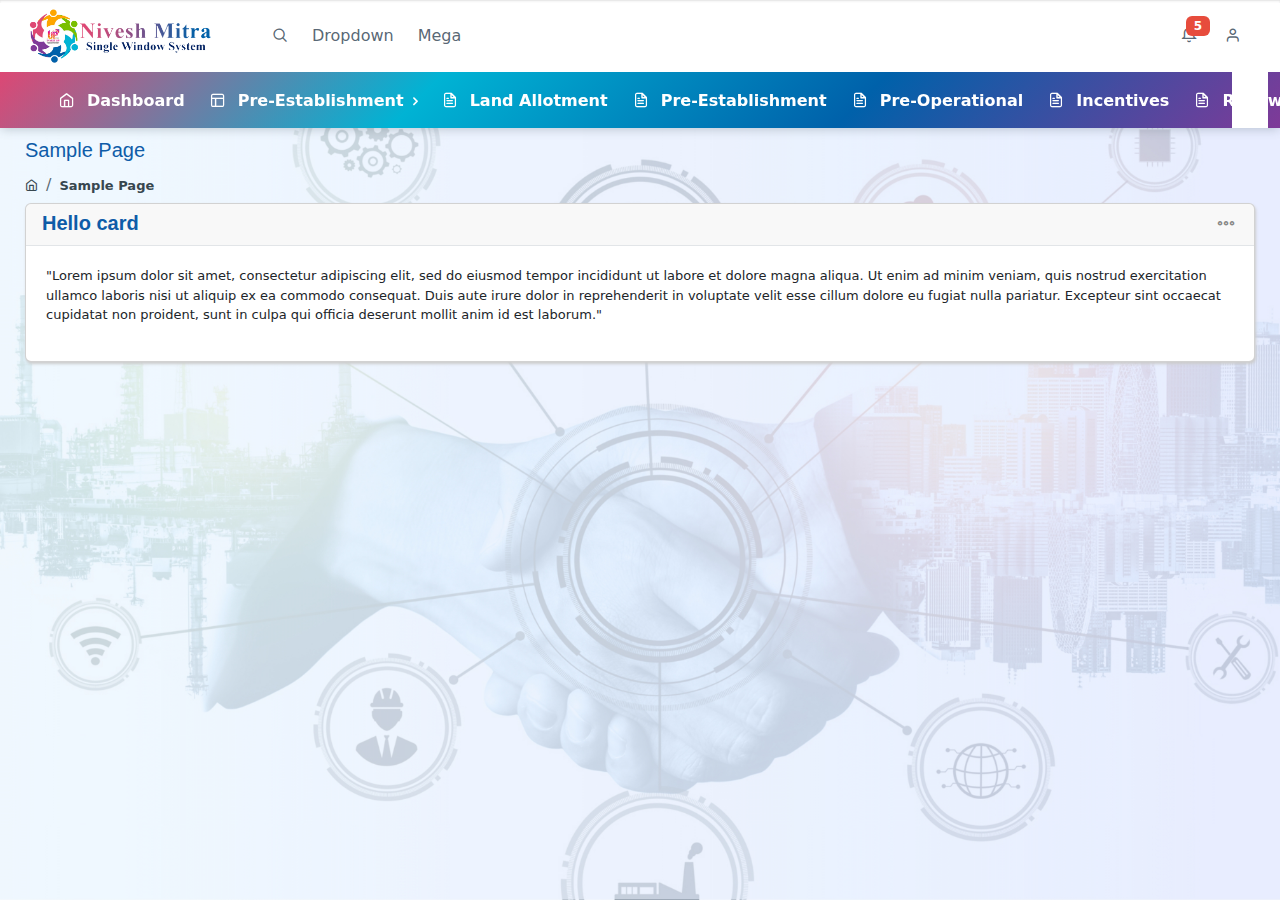
<file: admin/sample-page.html>
<!DOCTYPE html>
<html lang="en">

<head>
    <title>Nivesh Mitra V3.0 - Admin</title>
    <!-- HTML5 Shim and Respond.js IE11 support of HTML5 elements and media queries -->
    <!-- WARNING: Respond.js doesn't work if you view the page via file:// -->
    <!--[if lt IE 11]>
    	<script src="https://oss.maxcdn.com/libs/html5shiv/3.7.0/html5shiv.js"></script>
    	<script src="https://oss.maxcdn.com/libs/respond.js/1.4.2/respond.min.js"></script>
    	<![endif]-->
    <!-- Meta -->
    <meta charset="utf-8">
    <meta name="viewport" content="width=device-width, initial-scale=1.0, user-scalable=0, minimal-ui">
    <meta http-equiv="X-UA-Compatible" content="IE=edge" />
    <meta name="description" content="" />
    <meta name="keywords" content="">
    <meta name="author" content="Phoenixcoded" />
    <!-- Favicon icon -->
    <link rel="icon" href="assets/images/favicon.png" type="image/x-icon">

    <!-- prism css -->
    <link rel="stylesheet" href="assets/css/plugins/prism-coy.css">
    <!-- vendor css -->
    <link rel="stylesheet" href="assets/css/style.css">

    <link rel="stylesheet" href="assets/css/card.css">

     <style>
        .pcoded-wrapper.container-fluid, .pcoded-main-container {
    background: url(assets/images/bg/19.jpg) !important;
    background-size: cover !important;
    background-repeat: no-repeat !important;
    background-position: center !important;
    
}
.card {
    box-shadow: 1px 2px 3px #ccc;
}
h5 {
    color: #0e5ca8 !important;
    font-family: 'Mada', sans-serif !important;
    font-size: 20px !important;
}
     </style>
    
    

</head>
<body>
    <!-- [ Pre-loader ] start -->
    <div class="loader-bg">
        <div class="loader-track">
            <div class="loader-fill"></div>
        </div>
    </div>
    <!-- [ Pre-loader ] End -->
    <!-- [ navigation menu ] start -->
    <nav class="pcoded-navbar theme-horizontal menu-light">
        <div class="navbar-wrapper container-fluid">
            <div class="navbar-content sidenav-horizontal" id="layout-sidenav">
                <ul class="nav pcoded-inner-navbar sidenav-inner">
                    <li class="nav-item pcoded-menu-caption">
                    	<label>Navigation</label>
                    </li>
                    <li class="nav-item">
                        <a href="index.html" class="nav-link "><span class="pcoded-micon"><i class="feather icon-home"></i></span><span class="pcoded-mtext">Dashboard</span></a>
                    </li>
                    
                    <li class="nav-item pcoded-hasmenu">
                        <a href="#!" class="nav-link "><span class="pcoded-micon"><i class="feather icon-layout"></i></span><span class="pcoded-mtext">Pre-Establishment</span></a>
                        <ul class="pcoded-submenu">
                            <li><a href="Questionnaire.html" target="_blank">Questionnaire</a></li>
                            <li><a href="layout-horizontal.html" target="_blank">Combined Application Form</a></li>
                            <li><a href="#">Respond To Query</a></li>
                            <li><a href="#">Print CFE</a></li>
                            <li><a href="#">Print Acknowledgment </a></li>
                            <li><a href="#">Print Acknowledgment with QR Code</a></li>
                            <li><a href="#">View Receipt</a></li>
                        </ul>
                    </li>
                    
                    <!-- <li class="nav-item pcoded-hasmenu">
                    	<a href="#!" class="nav-link "><span class="pcoded-micon"><i class="feather icon-box"></i></span><span class="pcoded-mtext">Basic</span></a>
                    	<ul class="pcoded-submenu">
                    		<li><a href="bc_alert.html">Alert</a></li>
                    		<li><a href="bc_button.html">Button</a></li>
                    		<li><a href="bc_badges.html">Badges</a></li>
                    		<li><a href="bc_breadcrumb-pagination.html">Breadcrumb & paggination</a></li>
                    		<li><a href="bc_card.html">Cards</a></li>
                    		<li><a href="bc_collapse.html">Collapse</a></li>
                    		<li><a href="bc_carousel.html">Carousel</a></li>
                    		<li><a href="bc_grid.html">Grid system</a></li>
                    		<li><a href="bc_progress.html">Progress</a></li>
                    		<li><a href="bc_modal.html">Modal</a></li>
                    		<li><a href="bc_spinner.html">Spinner</a></li>
                    		<li><a href="bc_tabs.html">Tabs & pills</a></li>
                    		<li><a href="bc_typography.html">Typography</a></li>
                    		<li><a href="bc_tooltip-popover.html">Tooltip & popovers</a></li>
                    		<li><a href="bc_toasts.html">Toasts</a></li>
                    		<li><a href="bc_extra.html">Other</a></li>
                    	</ul>
                    </li> -->
                    
                    
                    <!-- <li class="nav-item">
                        <a href="form_elements.html" class="nav-link "><span class="pcoded-micon"><i class="feather icon-file-text"></i></span><span class="pcoded-mtext">Industry Registration</span></a>
                    </li> -->
                     <li class="nav-item">
                        <a href="form_elements.html" class="nav-link "><span class="pcoded-micon"><i class="feather icon-file-text"></i></span><span class="pcoded-mtext">Land Allotment</span></a>
                    </li>
                     <li class="nav-item">
                        <a href="form_elements.html" class="nav-link "><span class="pcoded-micon"><i class="feather icon-file-text"></i></span><span class="pcoded-mtext">Pre-Establishment</span></a>
                    </li>
                     <li class="nav-item">
                        <a href="form_elements.html" class="nav-link "><span class="pcoded-micon"><i class="feather icon-file-text"></i></span><span class="pcoded-mtext">Pre-Operational</span></a>
                    </li>

                    <li class="nav-item">
                        <a href="form_elements.html" class="nav-link "><span class="pcoded-micon"><i class="feather icon-file-text"></i></span><span class="pcoded-mtext">Incentives</span></a>
                    </li>

                    <li class="nav-item">
                        <a href="form_elements.html" class="nav-link "><span class="pcoded-micon"><i class="feather icon-file-text"></i></span><span class="pcoded-mtext">Renewals</span></a>
                    </li>



                    <!-- <li class="nav-item">
                        <a href="tbl_bootstrap.html" class="nav-link "><span class="pcoded-micon"><i class="feather icon-align-justify"></i></span><span class="pcoded-mtext">Bootstrap table</span></a>
                    </li>
                    <li class="nav-item pcoded-menu-caption">
                    	<label>Chart & Maps</label>
                    </li>
                    <li class="nav-item">
                        <a href="chart-apex.html" class="nav-link "><span class="pcoded-micon"><i class="feather icon-pie-chart"></i></span><span class="pcoded-mtext">Chart</span></a>
                    </li>
                    <li class="nav-item">
                        <a href="map-google.html" class="nav-link "><span class="pcoded-micon"><i class="feather icon-map"></i></span><span class="pcoded-mtext">Maps</span></a>
                    </li>
                    <li class="nav-item pcoded-menu-caption">
                    	<label>Pages</label>
                    </li>
                    
                    <li class="nav-item"><a href="sample-page.html" class="nav-link "><span class="pcoded-micon"><i class="feather icon-sidebar"></i></span><span class="pcoded-mtext">Sample page</span></a></li> -->
<li class="nav-item pcoded-hasmenu">
                        <a href="#!" class="nav-link "><span class="pcoded-micon"><i class="feather icon-lock"></i></span><span class="pcoded-mtext">Authentication</span></a>
                        <ul class="pcoded-submenu">
                            <li><a href="auth-signup.html" target="_blank">Sign up</a></li>
                            <li><a href="auth-signin.html" target="_blank">Sign in</a></li>
                        </ul>
                    </li>
                </ul>
            </div>
        </div>
    </nav>
    <!-- [ navigation menu ] end -->
    <!-- [ Header ] start -->
    <header class="navbar pcoded-header navbar-expand-lg navbar-light">
        <div class="container-fluid">
            <div class="m-header">
                <a class="mobile-menu" id="mobile-collapse" href="#!"><span></span></a>
                <a href="#!" class="b-brand">
                    <!-- ========   change your logo hear   ============ -->
                    <img src="assets/images/investup1.png" alt="" class="logo" style="width: 90%;">
                    <img src="assets/images/logo-icon.png" alt="" class="logo-thumb">
                </a>
                <a href="#!" class="mob-toggler">
                    <i class="feather icon-more-vertical"></i>
                </a>
            </div>
            <div class="collapse navbar-collapse">
                <ul class="navbar-nav mr-auto">
                    <li class="nav-item">
                        <a href="#!" class="pop-search"><i class="feather icon-search"></i></a>
                        <div class="search-bar">
                            <input type="text" class="form-control border-0 shadow-none" placeholder="Search hear">
                            <button type="button" class="close" aria-label="Close">
                                <span aria-hidden="true">&times;</span>
                            </button>
                        </div>
                    </li>
                    <li class="nav-item">
                        <div class="dropdown">
                            <a class="dropdown-toggle h-drop" href="#" data-toggle="dropdown">
                                Dropdown
                            </a>
                            <div class="dropdown-menu profile-notification ">
                                <ul class="pro-body">
                                    <li><a href="user-profile.html" class="dropdown-item"><i class="fas fa-circle"></i> Profile</a></li>
                                    <li><a href="email_inbox.html" class="dropdown-item"><i class="fas fa-circle"></i> My Messages</a></li>
                                    <li><a href="auth-signin.html" class="dropdown-item"><i class="fas fa-circle"></i> Lock Screen</a></li>
                                </ul>
                            </div>
                        </div>
                    </li>
                    <li class="nav-item">
                        <div class="dropdown mega-menu">
                            <a class="dropdown-toggle h-drop" href="#" data-toggle="dropdown">
                                Mega
                            </a>
                            <div class="dropdown-menu profile-notification ">
                                <div class="row no-gutters">
                                    <div class="col">
                                        <h6 class="mega-title">UI Element</h6>
                                        <ul class="pro-body">
                                            <li><a href="#!" class="dropdown-item"><i class="fas fa-circle"></i> Alert</a></li>
                                            <li><a href="#!" class="dropdown-item"><i class="fas fa-circle"></i> Button</a></li>
                                            <li><a href="#!" class="dropdown-item"><i class="fas fa-circle"></i> Badges</a></li>
                                            <li><a href="#!" class="dropdown-item"><i class="fas fa-circle"></i> Cards</a></li>
                                            <li><a href="#!" class="dropdown-item"><i class="fas fa-circle"></i> Modal</a></li>
                                            <li><a href="#!" class="dropdown-item"><i class="fas fa-circle"></i> Tabs & pills</a></li>
                                        </ul>
                                    </div>
                                    <div class="col">
                                        <h6 class="mega-title">Forms</h6>
                                        <ul class="pro-body">
                                            <li><a href="#!" class="dropdown-item"><i class="feather icon-minus"></i> Elements</a></li>
                                            <li><a href="#!" class="dropdown-item"><i class="feather icon-minus"></i> Validation</a></li>
                                            <li><a href="#!" class="dropdown-item"><i class="feather icon-minus"></i> Masking</a></li>
                                            <li><a href="#!" class="dropdown-item"><i class="feather icon-minus"></i> Wizard</a></li>
                                            <li><a href="#!" class="dropdown-item"><i class="feather icon-minus"></i> Picker</a></li>
                                            <li><a href="#!" class="dropdown-item"><i class="feather icon-minus"></i> Select</a></li>
                                        </ul>
                                    </div>
                                    <div class="col">
                                        <h6 class="mega-title">Application</h6>
                                        <ul class="pro-body">
                                            <li><a href="#!" class="dropdown-item"><i class="feather icon-mail"></i> Email</a></li>
                                            <li><a href="#!" class="dropdown-item"><i class="feather icon-clipboard"></i> Task</a></li>
                                            <li><a href="#!" class="dropdown-item"><i class="feather icon-check-square"></i> To-Do</a></li>
                                            <li><a href="#!" class="dropdown-item"><i class="feather icon-image"></i> Gallery</a></li>
                                            <li><a href="#!" class="dropdown-item"><i class="feather icon-help-circle"></i> Helpdesk</a></li>
                                        </ul>
                                    </div>
                                    <div class="col">
                                        <h6 class="mega-title">Extension</h6>
                                        <ul class="pro-body">
                                            <li><a href="#!" class="dropdown-item"><i class="feather icon-file-plus"></i> Editor</a></li>
                                            <li><a href="#!" class="dropdown-item"><i class="feather icon-file-minus"></i> Invoice</a></li>
                                            <li><a href="#!" class="dropdown-item"><i class="feather icon-calendar"></i> Full calendar</a></li>
                                            <li><a href="#!" class="dropdown-item"><i class="feather icon-upload-cloud"></i> File upload</a></li>
                                            <li><a href="#!" class="dropdown-item"><i class="feather icon-scissors"></i> Image cropper</a></li>
                                        </ul>
                                    </div>
                                </div>
                            </div>
                        </div>
                    </li>
                </ul>
                <ul class="navbar-nav ml-auto">
                    <li>
                        <div class="dropdown">
                            <a class="dropdown-toggle" href="#" data-toggle="dropdown">
                                <i class="icon feather icon-bell"></i>
                                <span class="badge badge-pill badge-danger">5</span>
                            </a>
                            <div class="dropdown-menu dropdown-menu-right notification">
                                <div class="noti-head">
                                    <h6 class="d-inline-block m-b-0">Notifications</h6>
                                    <div class="float-right">
                                        <a href="#!" class="m-r-10">mark as read</a>
                                        <a href="#!">clear all</a>
                                    </div>
                                </div>
                                <ul class="noti-body">
                                    <li class="n-title">
                                        <p class="m-b-0">NEW</p>
                                    </li>
                                    <li class="notification">
                                        <div class="media">
                                            <img class="img-radius" src="assets/images/user/avatar-1.jpg" alt="Generic placeholder image">
                                            <div class="media-body">
                                                <p><strong>John Doe</strong><span class="n-time text-muted"><i class="icon feather icon-clock m-r-10"></i>5 min</span></p>
                                                <p>New ticket Added</p>
                                            </div>
                                        </div>
                                    </li>
                                    <li class="n-title">
                                        <p class="m-b-0">EARLIER</p>
                                    </li>
                                    <li class="notification">
                                        <div class="media">
                                            <img class="img-radius" src="assets/images/user/avatar-2.jpg" alt="Generic placeholder image">
                                            <div class="media-body">
                                                <p><strong>Joseph William</strong><span class="n-time text-muted"><i class="icon feather icon-clock m-r-10"></i>10 min</span></p>
                                                <p>Prchace New Theme and make payment</p>
                                            </div>
                                        </div>
                                    </li>
                                    <li class="notification">
                                        <div class="media">
                                            <img class="img-radius" src="assets/images/user/avatar-1.jpg" alt="Generic placeholder image">
                                            <div class="media-body">
                                                <p><strong>Sara Soudein</strong><span class="n-time text-muted"><i class="icon feather icon-clock m-r-10"></i>12 min</span></p>
                                                <p>currently login</p>
                                            </div>
                                        </div>
                                    </li>
                                    <li class="notification">
                                        <div class="media">
                                            <img class="img-radius" src="assets/images/user/avatar-2.jpg" alt="Generic placeholder image">
                                            <div class="media-body">
                                                <p><strong>Joseph William</strong><span class="n-time text-muted"><i class="icon feather icon-clock m-r-10"></i>30 min</span></p>
                                                <p>Prchace New Theme and make payment</p>
                                            </div>
                                        </div>
                                    </li>
                                </ul>
                                <div class="noti-footer">
                                    <a href="#!">show all</a>
                                </div>
                            </div>
                        </div>
                    </li>
                    <li>
                        <div class="dropdown drp-user">
                            <a href="#" class="dropdown-toggle" data-toggle="dropdown">
                                <i class="feather icon-user"></i>
                            </a>
                            <div class="dropdown-menu dropdown-menu-right profile-notification">
                                <div class="pro-head">
                                    <img src="assets/images/user/avatar-1.jpg" class="img-radius" alt="User-Profile-Image">
                                    <span>John Doe</span>
                                    <a href="auth-signin.html" class="dud-logout" title="Logout">
                                        <i class="feather icon-log-out"></i>
                                    </a>
                                </div>
                                <ul class="pro-body">
                                    <li><a href="user-profile.html" class="dropdown-item"><i class="feather icon-user"></i> Profile</a></li>
                                    <li><a href="email_inbox.html" class="dropdown-item"><i class="feather icon-mail"></i> My Messages</a></li>
                                    <li><a href="auth-signin.html" class="dropdown-item"><i class="feather icon-lock"></i> Lock Screen</a></li>
                                </ul>
                            </div>
                        </div>
                    </li>
                </ul>
            </div>
        </div>
    </header>
    <!-- [ Header ] end -->

    <!-- [ Main Content ] start -->
    <div class="pcoded-main-container">
    <div class="pcoded-content">
        <!-- [ breadcrumb ] start -->
        <div class="page-header">
            <div class="page-block">
                <div class="row align-items-center">
                    <div class="col-md-12">
                        <div class="page-header-title">
                            <h5 class="m-b-10">Sample Page</h5>
                        </div>
                        <ul class="breadcrumb">
                            <li class="breadcrumb-item"><a href="index.html"><i class="feather icon-home"></i></a></li>
                            <li class="breadcrumb-item"><a href="#!">Sample Page</a></li>
                        </ul>
                    </div>
                </div>
            </div>
        </div>
        <!-- [ breadcrumb ] end -->
        <!-- [ Main Content ] start -->
        <div class="row">
            <!-- [ sample-page ] start -->
            <div class="col-sm-12">
                <div class="card">

                    <div class="card-header">
                        <h5>Hello card</h5>
                        <div class="card-header-right">
                            <div class="btn-group card-option">
                                <button type="button" class="btn dropdown-toggle btn-icon" data-toggle="dropdown" aria-haspopup="true" aria-expanded="false">
                                    <i class="feather icon-more-horizontal"></i>
                                </button>
                                <ul class="list-unstyled card-option dropdown-menu dropdown-menu-right">
                                    <li class="dropdown-item full-card"><a href="#!"><span><i class="feather icon-maximize"></i> maximize</span><span style="display:none"><i class="feather icon-minimize"></i> Restore</span></a></li>
                                    <li class="dropdown-item minimize-card"><a href="#!"><span><i class="feather icon-minus"></i> collapse</span><span style="display:none"><i class="feather icon-plus"></i> expand</span></a></li>
                                    <li class="dropdown-item reload-card"><a href="#!"><i class="feather icon-refresh-cw"></i> reload</a></li>
                                    <li class="dropdown-item close-card"><a href="#!"><i class="feather icon-trash"></i> remove</a></li>
                                </ul>
                            </div>
                        </div>
                    </div>
                    <div class="card-body">
                        <p>"Lorem ipsum dolor sit amet, consectetur adipiscing elit, sed do eiusmod tempor incididunt ut labore et dolore magna aliqua. Ut enim ad minim veniam, quis nostrud exercitation ullamco laboris nisi ut
                            aliquip ex ea commodo consequat. Duis aute irure dolor in reprehenderit in voluptate velit esse cillum dolore eu fugiat nulla pariatur. Excepteur sint occaecat cupidatat non proident, sunt in culpa qui
                            officia deserunt mollit anim id est laborum."
                        </p>
                    </div>
                </div>
            </div>
            <!-- [ sample-page ] end -->
        </div>
        <!-- [ Main Content ] end -->
    </div>
</div>
    <!-- [ Main Content ] end -->

        <!-- Warning Section start -->
        <!-- Older IE warning message -->
        <!--[if lt IE 11]>
            <div class="ie-warning">
                <h1>Warning!!</h1>
                <p>You are using an outdated version of Internet Explorer, please upgrade
                   <br/>to any of the following web browsers to access this website.
                </p>
                <div class="iew-container">
                    <ul class="iew-download">
                        <li>
                            <a href="http://www.google.com/chrome/">
                                <img src="assets/images/browser/chrome.png" alt="Chrome">
                                <div>Chrome</div>
                            </a>
                        </li>
                        <li>
                            <a href="https://www.mozilla.org/en-US/firefox/new/">
                                <img src="assets/images/browser/firefox.png" alt="Firefox">
                                <div>Firefox</div>
                            </a>
                        </li>
                        <li>
                            <a href="http://www.opera.com">
                                <img src="assets/images/browser/opera.png" alt="Opera">
                                <div>Opera</div>
                            </a>
                        </li>
                        <li>
                            <a href="https://www.apple.com/safari/">
                                <img src="assets/images/browser/safari.png" alt="Safari">
                                <div>Safari</div>
                            </a>
                        </li>
                        <li>
                            <a href="http://windows.microsoft.com/en-us/internet-explorer/download-ie">
                                <img src="assets/images/browser/ie.png" alt="">
                                <div>IE (11 & above)</div>
                            </a>
                        </li>
                    </ul>
                </div>
                <p>Sorry for the inconvenience!</p>
            </div>
        <![endif]-->
        <!-- Warning Section Ends -->

        <!-- Required Js -->
        <script src="assets/js/vendor-all.min.js"></script>
        <script src="assets/js/plugins/bootstrap.min.js"></script>
        <script src="assets/js/pcoded.min.js"></script>


    <!-- prism Js -->
    <script src="assets/js/plugins/prism.js"></script>

    



    <script src="assets/js/horizontal-menu.js"></script>
    <script>
        (function() {
            if ($('#layout-sidenav').hasClass('sidenav-horizontal') || window.layoutHelpers.isSmallScreen()) {
                return;
            }
            try {
                window.layoutHelpers._getSetting("Rtl")
                window.layoutHelpers.setCollapsed(
                    localStorage.getItem('layoutCollapsed') === 'true',
                    false
                );
            } catch (e) {}
        })();
        $(function() {
            $('#layout-sidenav').each(function() {
                new SideNav(this, {
                    orientation: $(this).hasClass('sidenav-horizontal') ? 'horizontal' : 'vertical'
                });
            });
            $('body').on('click', '.layout-sidenav-toggle', function(e) {
                e.preventDefault();
                window.layoutHelpers.toggleCollapsed();
                if (!window.layoutHelpers.isSmallScreen()) {
                    try {
                        localStorage.setItem('layoutCollapsed', String(window.layoutHelpers.isCollapsed()));
                    } catch (e) {}
                }
            });
        });
        $(document).ready(function() {
            $("#pcoded").pcodedmenu({
                themelayout: 'horizontal',
                MenuTrigger: 'hover',
                SubMenuTrigger: 'hover',
            });
        });
    </script>

    <script src="assets/js/analytics.js"></script>

</body>

</html>
</file>
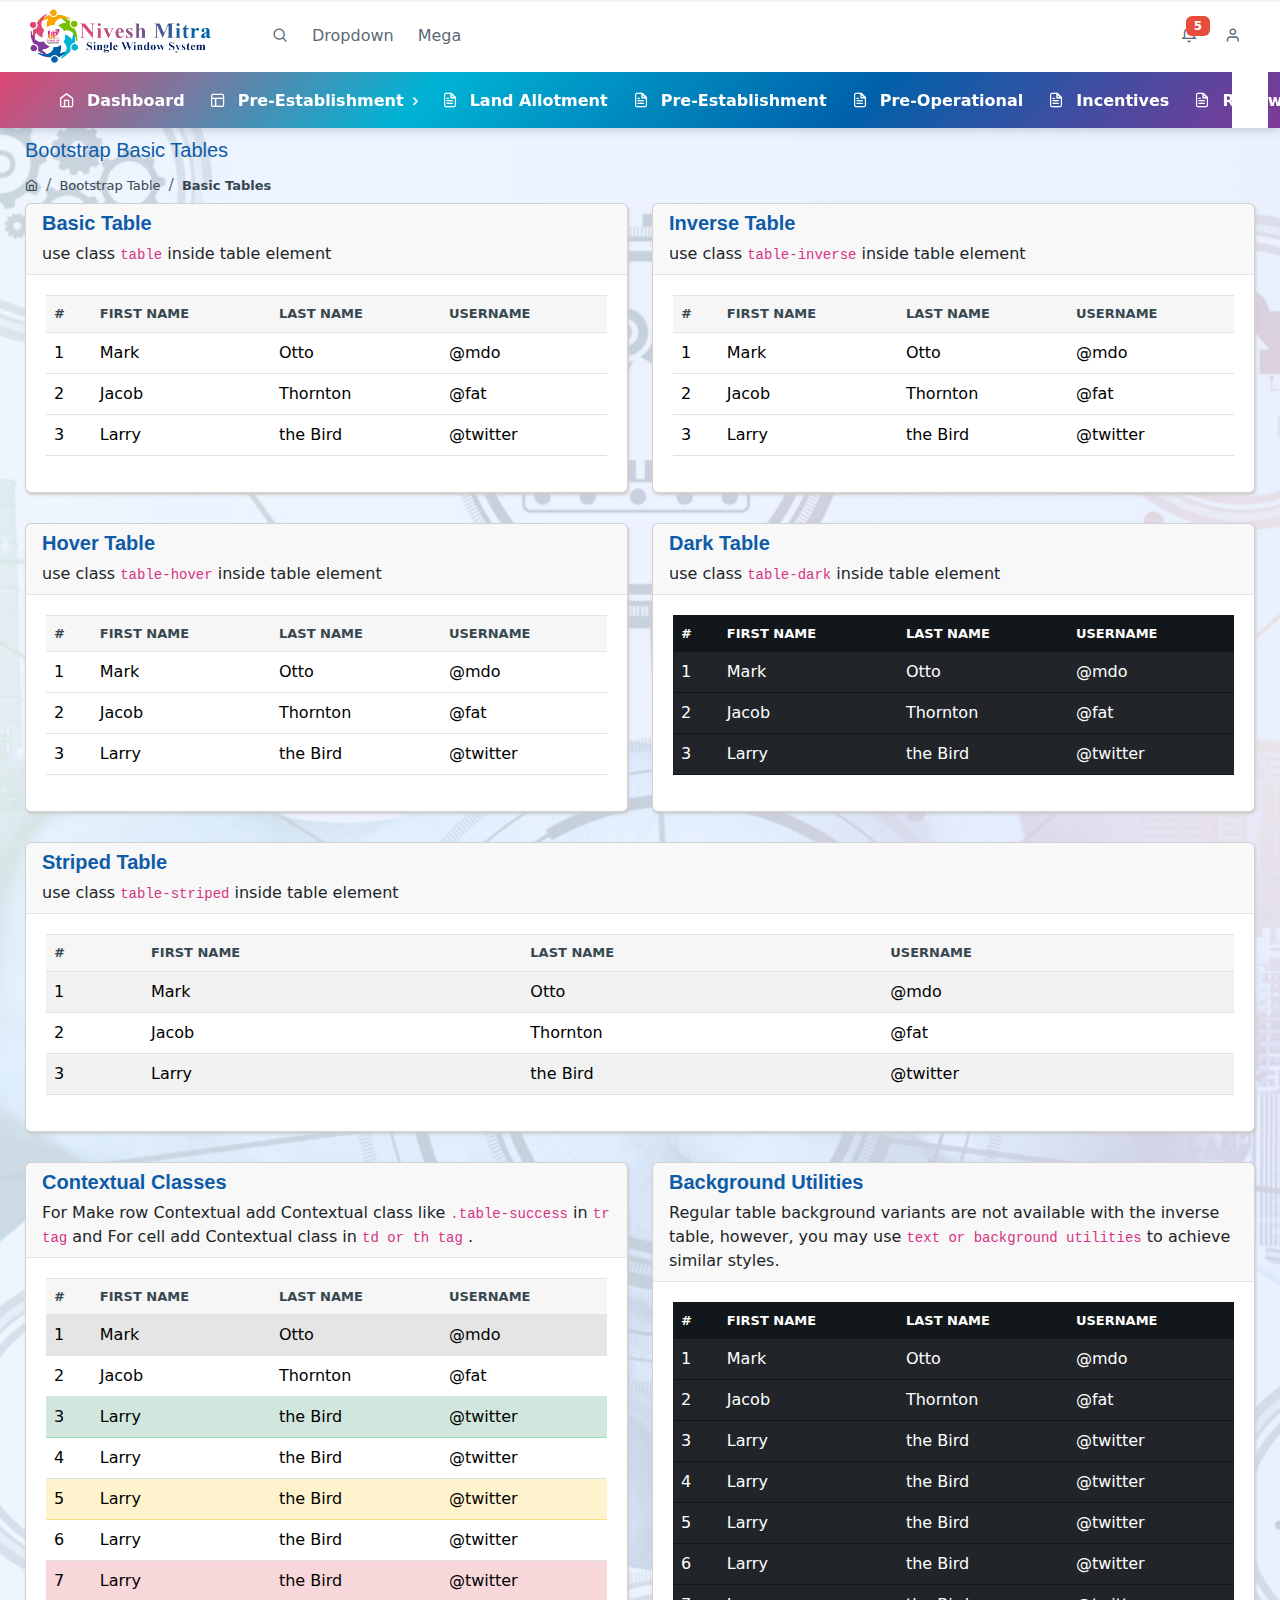
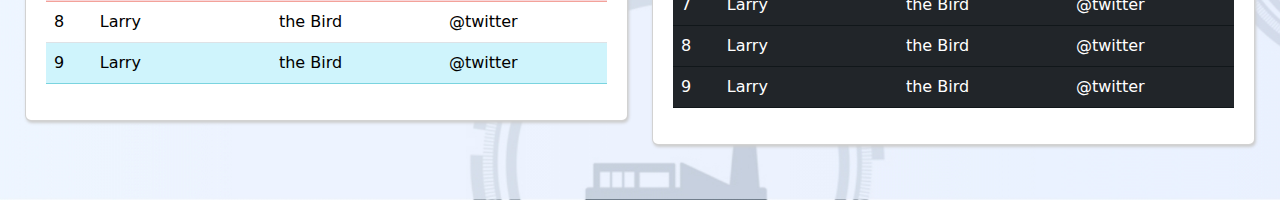
<file: admin/tbl_bootstrap.html>
<!DOCTYPE html>
<html lang="en">

<head>
    <title>Nivesh Mitra V3.0 - Admin</title>
    <!-- HTML5 Shim and Respond.js IE11 support of HTML5 elements and media queries -->
    <!-- WARNING: Respond.js doesn't work if you view the page via file:// -->
    <!--[if lt IE 11]>
    	<script src="https://oss.maxcdn.com/libs/html5shiv/3.7.0/html5shiv.js"></script>
    	<script src="https://oss.maxcdn.com/libs/respond.js/1.4.2/respond.min.js"></script>
    	<![endif]-->
    <!-- Meta -->
    <meta charset="utf-8">
    <meta name="viewport" content="width=device-width, initial-scale=1.0, user-scalable=0, minimal-ui">
    <meta http-equiv="X-UA-Compatible" content="IE=edge" />
    <meta name="description" content="" />
    <meta name="keywords" content="">
    <meta name="author" content="Phoenixcoded" />
    <!-- Favicon icon -->
    <link rel="icon" href="assets/images/favicon.png" type="image/x-icon">

    <!-- prism css -->
    <link rel="stylesheet" href="assets/css/plugins/prism-coy.css">
    <!-- vendor css -->
    <link rel="stylesheet" href="assets/css/style.css">

    <link rel="stylesheet" href="assets/css/card.css">

     <style>
        .pcoded-wrapper.container-fluid, .pcoded-main-container {
    background: url(assets/images/bg/19.jpg) !important;
    background-size: cover !important;
    background-repeat: no-repeat !important;
    background-position: center !important;
    
}
.card {
    box-shadow: 1px 2px 3px #ccc;
}
h5 {
    color: #0e5ca8 !important;
    font-family: 'Mada', sans-serif !important;
    font-size: 20px !important;
}
     </style>
    
    

</head>
<body>
    <!-- [ Pre-loader ] start -->
    <div class="loader-bg">
        <div class="loader-track">
            <div class="loader-fill"></div>
        </div>
    </div>
    <!-- [ Pre-loader ] End -->
    <!-- [ navigation menu ] start -->
    <nav class="pcoded-navbar theme-horizontal menu-light">
        <div class="navbar-wrapper container-fluid">
            <div class="navbar-content sidenav-horizontal" id="layout-sidenav">
                <ul class="nav pcoded-inner-navbar sidenav-inner">
                    <li class="nav-item pcoded-menu-caption">
                    	<label>Navigation</label>
                    </li>
                    <li class="nav-item">
                        <a href="index.html" class="nav-link "><span class="pcoded-micon"><i class="feather icon-home"></i></span><span class="pcoded-mtext">Dashboard</span></a>
                    </li>
                    
                    <li class="nav-item pcoded-hasmenu">
                        <a href="#!" class="nav-link "><span class="pcoded-micon"><i class="feather icon-layout"></i></span><span class="pcoded-mtext">Pre-Establishment</span></a>
                        <ul class="pcoded-submenu">
                            <li><a href="Questionnaire.html" target="_blank">Questionnaire</a></li>
                            <li><a href="layout-horizontal.html" target="_blank">Combined Application Form</a></li>
                            <li><a href="#">Respond To Query</a></li>
                            <li><a href="#">Print CFE</a></li>
                            <li><a href="#">Print Acknowledgment </a></li>
                            <li><a href="#">Print Acknowledgment with QR Code</a></li>
                            <li><a href="#">View Receipt</a></li>
                        </ul>
                    </li>
                    
                    <!-- <li class="nav-item pcoded-hasmenu">
                    	<a href="#!" class="nav-link "><span class="pcoded-micon"><i class="feather icon-box"></i></span><span class="pcoded-mtext">Basic</span></a>
                    	<ul class="pcoded-submenu">
                    		<li><a href="bc_alert.html">Alert</a></li>
                    		<li><a href="bc_button.html">Button</a></li>
                    		<li><a href="bc_badges.html">Badges</a></li>
                    		<li><a href="bc_breadcrumb-pagination.html">Breadcrumb & paggination</a></li>
                    		<li><a href="bc_card.html">Cards</a></li>
                    		<li><a href="bc_collapse.html">Collapse</a></li>
                    		<li><a href="bc_carousel.html">Carousel</a></li>
                    		<li><a href="bc_grid.html">Grid system</a></li>
                    		<li><a href="bc_progress.html">Progress</a></li>
                    		<li><a href="bc_modal.html">Modal</a></li>
                    		<li><a href="bc_spinner.html">Spinner</a></li>
                    		<li><a href="bc_tabs.html">Tabs & pills</a></li>
                    		<li><a href="bc_typography.html">Typography</a></li>
                    		<li><a href="bc_tooltip-popover.html">Tooltip & popovers</a></li>
                    		<li><a href="bc_toasts.html">Toasts</a></li>
                    		<li><a href="bc_extra.html">Other</a></li>
                    	</ul>
                    </li> -->
                    
                    
                    <!-- <li class="nav-item">
                        <a href="form_elements.html" class="nav-link "><span class="pcoded-micon"><i class="feather icon-file-text"></i></span><span class="pcoded-mtext">Industry Registration</span></a>
                    </li> -->
                     <li class="nav-item">
                        <a href="form_elements.html" class="nav-link "><span class="pcoded-micon"><i class="feather icon-file-text"></i></span><span class="pcoded-mtext">Land Allotment</span></a>
                    </li>
                     <li class="nav-item">
                        <a href="form_elements.html" class="nav-link "><span class="pcoded-micon"><i class="feather icon-file-text"></i></span><span class="pcoded-mtext">Pre-Establishment</span></a>
                    </li>
                     <li class="nav-item">
                        <a href="form_elements.html" class="nav-link "><span class="pcoded-micon"><i class="feather icon-file-text"></i></span><span class="pcoded-mtext">Pre-Operational</span></a>
                    </li>

                    <li class="nav-item">
                        <a href="form_elements.html" class="nav-link "><span class="pcoded-micon"><i class="feather icon-file-text"></i></span><span class="pcoded-mtext">Incentives</span></a>
                    </li>

                    <li class="nav-item">
                        <a href="form_elements.html" class="nav-link "><span class="pcoded-micon"><i class="feather icon-file-text"></i></span><span class="pcoded-mtext">Renewals</span></a>
                    </li>



                    <!-- <li class="nav-item">
                        <a href="tbl_bootstrap.html" class="nav-link "><span class="pcoded-micon"><i class="feather icon-align-justify"></i></span><span class="pcoded-mtext">Bootstrap table</span></a>
                    </li>
                    <li class="nav-item pcoded-menu-caption">
                    	<label>Chart & Maps</label>
                    </li>
                    <li class="nav-item">
                        <a href="chart-apex.html" class="nav-link "><span class="pcoded-micon"><i class="feather icon-pie-chart"></i></span><span class="pcoded-mtext">Chart</span></a>
                    </li>
                    <li class="nav-item">
                        <a href="map-google.html" class="nav-link "><span class="pcoded-micon"><i class="feather icon-map"></i></span><span class="pcoded-mtext">Maps</span></a>
                    </li>
                    <li class="nav-item pcoded-menu-caption">
                    	<label>Pages</label>
                    </li>
                    
                    <li class="nav-item"><a href="sample-page.html" class="nav-link "><span class="pcoded-micon"><i class="feather icon-sidebar"></i></span><span class="pcoded-mtext">Sample page</span></a></li> -->
<li class="nav-item pcoded-hasmenu">
                        <a href="#!" class="nav-link "><span class="pcoded-micon"><i class="feather icon-lock"></i></span><span class="pcoded-mtext">Authentication</span></a>
                        <ul class="pcoded-submenu">
                            <li><a href="auth-signup.html" target="_blank">Sign up</a></li>
                            <li><a href="auth-signin.html" target="_blank">Sign in</a></li>
                        </ul>
                    </li>
                </ul>
            </div>
        </div>
    </nav>
    <!-- [ navigation menu ] end -->
    <!-- [ Header ] start -->
    <header class="navbar pcoded-header navbar-expand-lg navbar-light">
        <div class="container-fluid">
            <div class="m-header">
                <a class="mobile-menu" id="mobile-collapse" href="#!"><span></span></a>
                <a href="#!" class="b-brand">
                    <!-- ========   change your logo hear   ============ -->
                    <img src="assets/images/investup1.png" alt="" class="logo" style="width: 90%;">
                    <img src="assets/images/logo-icon.png" alt="" class="logo-thumb">
                </a>
                <a href="#!" class="mob-toggler">
                    <i class="feather icon-more-vertical"></i>
                </a>
            </div>
            <div class="collapse navbar-collapse">
                <ul class="navbar-nav mr-auto">
                    <li class="nav-item">
                        <a href="#!" class="pop-search"><i class="feather icon-search"></i></a>
                        <div class="search-bar">
                            <input type="text" class="form-control border-0 shadow-none" placeholder="Search hear">
                            <button type="button" class="close" aria-label="Close">
                                <span aria-hidden="true">&times;</span>
                            </button>
                        </div>
                    </li>
                    <li class="nav-item">
                        <div class="dropdown">
                            <a class="dropdown-toggle h-drop" href="#" data-toggle="dropdown">
                                Dropdown
                            </a>
                            <div class="dropdown-menu profile-notification ">
                                <ul class="pro-body">
                                    <li><a href="user-profile.html" class="dropdown-item"><i class="fas fa-circle"></i> Profile</a></li>
                                    <li><a href="email_inbox.html" class="dropdown-item"><i class="fas fa-circle"></i> My Messages</a></li>
                                    <li><a href="auth-signin.html" class="dropdown-item"><i class="fas fa-circle"></i> Lock Screen</a></li>
                                </ul>
                            </div>
                        </div>
                    </li>
                    <li class="nav-item">
                        <div class="dropdown mega-menu">
                            <a class="dropdown-toggle h-drop" href="#" data-toggle="dropdown">
                                Mega
                            </a>
                            <div class="dropdown-menu profile-notification ">
                                <div class="row no-gutters">
                                    <div class="col">
                                        <h6 class="mega-title">UI Element</h6>
                                        <ul class="pro-body">
                                            <li><a href="#!" class="dropdown-item"><i class="fas fa-circle"></i> Alert</a></li>
                                            <li><a href="#!" class="dropdown-item"><i class="fas fa-circle"></i> Button</a></li>
                                            <li><a href="#!" class="dropdown-item"><i class="fas fa-circle"></i> Badges</a></li>
                                            <li><a href="#!" class="dropdown-item"><i class="fas fa-circle"></i> Cards</a></li>
                                            <li><a href="#!" class="dropdown-item"><i class="fas fa-circle"></i> Modal</a></li>
                                            <li><a href="#!" class="dropdown-item"><i class="fas fa-circle"></i> Tabs & pills</a></li>
                                        </ul>
                                    </div>
                                    <div class="col">
                                        <h6 class="mega-title">Forms</h6>
                                        <ul class="pro-body">
                                            <li><a href="#!" class="dropdown-item"><i class="feather icon-minus"></i> Elements</a></li>
                                            <li><a href="#!" class="dropdown-item"><i class="feather icon-minus"></i> Validation</a></li>
                                            <li><a href="#!" class="dropdown-item"><i class="feather icon-minus"></i> Masking</a></li>
                                            <li><a href="#!" class="dropdown-item"><i class="feather icon-minus"></i> Wizard</a></li>
                                            <li><a href="#!" class="dropdown-item"><i class="feather icon-minus"></i> Picker</a></li>
                                            <li><a href="#!" class="dropdown-item"><i class="feather icon-minus"></i> Select</a></li>
                                        </ul>
                                    </div>
                                    <div class="col">
                                        <h6 class="mega-title">Application</h6>
                                        <ul class="pro-body">
                                            <li><a href="#!" class="dropdown-item"><i class="feather icon-mail"></i> Email</a></li>
                                            <li><a href="#!" class="dropdown-item"><i class="feather icon-clipboard"></i> Task</a></li>
                                            <li><a href="#!" class="dropdown-item"><i class="feather icon-check-square"></i> To-Do</a></li>
                                            <li><a href="#!" class="dropdown-item"><i class="feather icon-image"></i> Gallery</a></li>
                                            <li><a href="#!" class="dropdown-item"><i class="feather icon-help-circle"></i> Helpdesk</a></li>
                                        </ul>
                                    </div>
                                    <div class="col">
                                        <h6 class="mega-title">Extension</h6>
                                        <ul class="pro-body">
                                            <li><a href="#!" class="dropdown-item"><i class="feather icon-file-plus"></i> Editor</a></li>
                                            <li><a href="#!" class="dropdown-item"><i class="feather icon-file-minus"></i> Invoice</a></li>
                                            <li><a href="#!" class="dropdown-item"><i class="feather icon-calendar"></i> Full calendar</a></li>
                                            <li><a href="#!" class="dropdown-item"><i class="feather icon-upload-cloud"></i> File upload</a></li>
                                            <li><a href="#!" class="dropdown-item"><i class="feather icon-scissors"></i> Image cropper</a></li>
                                        </ul>
                                    </div>
                                </div>
                            </div>
                        </div>
                    </li>
                </ul>
                <ul class="navbar-nav ml-auto">
                    <li>
                        <div class="dropdown">
                            <a class="dropdown-toggle" href="#" data-toggle="dropdown">
                                <i class="icon feather icon-bell"></i>
                                <span class="badge badge-pill badge-danger">5</span>
                            </a>
                            <div class="dropdown-menu dropdown-menu-right notification">
                                <div class="noti-head">
                                    <h6 class="d-inline-block m-b-0">Notifications</h6>
                                    <div class="float-right">
                                        <a href="#!" class="m-r-10">mark as read</a>
                                        <a href="#!">clear all</a>
                                    </div>
                                </div>
                                <ul class="noti-body">
                                    <li class="n-title">
                                        <p class="m-b-0">NEW</p>
                                    </li>
                                    <li class="notification">
                                        <div class="media">
                                            <img class="img-radius" src="assets/images/user/avatar-1.jpg" alt="Generic placeholder image">
                                            <div class="media-body">
                                                <p><strong>John Doe</strong><span class="n-time text-muted"><i class="icon feather icon-clock m-r-10"></i>5 min</span></p>
                                                <p>New ticket Added</p>
                                            </div>
                                        </div>
                                    </li>
                                    <li class="n-title">
                                        <p class="m-b-0">EARLIER</p>
                                    </li>
                                    <li class="notification">
                                        <div class="media">
                                            <img class="img-radius" src="assets/images/user/avatar-2.jpg" alt="Generic placeholder image">
                                            <div class="media-body">
                                                <p><strong>Joseph William</strong><span class="n-time text-muted"><i class="icon feather icon-clock m-r-10"></i>10 min</span></p>
                                                <p>Prchace New Theme and make payment</p>
                                            </div>
                                        </div>
                                    </li>
                                    <li class="notification">
                                        <div class="media">
                                            <img class="img-radius" src="assets/images/user/avatar-1.jpg" alt="Generic placeholder image">
                                            <div class="media-body">
                                                <p><strong>Sara Soudein</strong><span class="n-time text-muted"><i class="icon feather icon-clock m-r-10"></i>12 min</span></p>
                                                <p>currently login</p>
                                            </div>
                                        </div>
                                    </li>
                                    <li class="notification">
                                        <div class="media">
                                            <img class="img-radius" src="assets/images/user/avatar-2.jpg" alt="Generic placeholder image">
                                            <div class="media-body">
                                                <p><strong>Joseph William</strong><span class="n-time text-muted"><i class="icon feather icon-clock m-r-10"></i>30 min</span></p>
                                                <p>Prchace New Theme and make payment</p>
                                            </div>
                                        </div>
                                    </li>
                                </ul>
                                <div class="noti-footer">
                                    <a href="#!">show all</a>
                                </div>
                            </div>
                        </div>
                    </li>
                    <li>
                        <div class="dropdown drp-user">
                            <a href="#" class="dropdown-toggle" data-toggle="dropdown">
                                <i class="feather icon-user"></i>
                            </a>
                            <div class="dropdown-menu dropdown-menu-right profile-notification">
                                <div class="pro-head">
                                    <img src="assets/images/user/avatar-1.jpg" class="img-radius" alt="User-Profile-Image">
                                    <span>John Doe</span>
                                    <a href="auth-signin.html" class="dud-logout" title="Logout">
                                        <i class="feather icon-log-out"></i>
                                    </a>
                                </div>
                                <ul class="pro-body">
                                    <li><a href="user-profile.html" class="dropdown-item"><i class="feather icon-user"></i> Profile</a></li>
                                    <li><a href="email_inbox.html" class="dropdown-item"><i class="feather icon-mail"></i> My Messages</a></li>
                                    <li><a href="auth-signin.html" class="dropdown-item"><i class="feather icon-lock"></i> Lock Screen</a></li>
                                </ul>
                            </div>
                        </div>
                    </li>
                </ul>
            </div>
        </div>
    </header>
    <!-- [ Header ] end -->

    <!-- [ Main Content ] start -->
   <section class="pcoded-main-container">
    <div class="pcoded-content">
        <!-- [ breadcrumb ] start -->
        <div class="page-header">
            <div class="page-block">
                <div class="row align-items-center">
                    <div class="col-md-12">
                        <div class="page-header-title">
                            <h5 class="m-b-10">Bootstrap Basic Tables</h5>
                        </div>
                        <ul class="breadcrumb">
                            <li class="breadcrumb-item"><a href="index.html"><i class="feather icon-home"></i></a></li>
                            <li class="breadcrumb-item"><a href="#!">Bootstrap Table</a></li>
                            <li class="breadcrumb-item"><a href="#!">Basic Tables</a></li>
                        </ul>
                    </div>
                </div>
            </div>
        </div>
        <!-- [ breadcrumb ] end -->
        <!-- [ Main Content ] start -->
        <div class="row">
            <!-- [ basic-table ] start -->
            <div class="col-md-6">
                <div class="card">
                    <div class="card-header">
                        <h5>Basic Table</h5>
                        <span class="d-block m-t-5">use class <code>table</code> inside table element</span>
                    </div>
                    <div class="card-body table-border-style">
                        <div class="table-responsive">
                            <table class="table">
                                <thead>
                                    <tr>
                                        <th>#</th>
                                        <th>First Name</th>
                                        <th>Last Name</th>
                                        <th>Username</th>
                                    </tr>
                                </thead>
                                <tbody>
                                    <tr>
                                        <td>1</td>
                                        <td>Mark</td>
                                        <td>Otto</td>
                                        <td>@mdo</td>
                                    </tr>
                                    <tr>
                                        <td>2</td>
                                        <td>Jacob</td>
                                        <td>Thornton</td>
                                        <td>@fat</td>
                                    </tr>
                                    <tr>
                                        <td>3</td>
                                        <td>Larry</td>
                                        <td>the Bird</td>
                                        <td>@twitter</td>
                                    </tr>
                                </tbody>
                            </table>
                        </div>
                    </div>
                </div>
            </div>
            <!-- [ basic-table ] end -->
            <!-- [ inverse-table ] start -->
            <div class="col-md-6">
                <div class="card">
                    <div class="card-header">
                        <h5>Inverse Table</h5>
                        <span class="d-block m-t-5">use class <code>table-inverse</code> inside table element</span>
                    </div>
                    <div class="card-body table-border-style">
                        <div class="table-responsive">
                            <table class="table table-inverse">
                                <thead>
                                    <tr>
                                        <th>#</th>
                                        <th>First Name</th>
                                        <th>Last Name</th>
                                        <th>Username</th>
                                    </tr>
                                </thead>
                                <tbody>
                                    <tr>
                                        <td>1</td>
                                        <td>Mark</td>
                                        <td>Otto</td>
                                        <td>@mdo</td>
                                    </tr>
                                    <tr>
                                        <td>2</td>
                                        <td>Jacob</td>
                                        <td>Thornton</td>
                                        <td>@fat</td>
                                    </tr>
                                    <tr>
                                        <td>3</td>
                                        <td>Larry</td>
                                        <td>the Bird</td>
                                        <td>@twitter</td>
                                    </tr>
                                </tbody>
                            </table>
                        </div>
                    </div>
                </div>
            </div>
            <!-- [ inverse-table ] end -->
            <!-- [ Hover-table ] start -->
            <div class="col-md-6">
                <div class="card">
                    <div class="card-header">
                        <h5>Hover Table</h5>
                        <span class="d-block m-t-5">use class <code>table-hover</code> inside table element</span>
                    </div>
                    <div class="card-body table-border-style">
                        <div class="table-responsive">
                            <table class="table table-hover">
                                <thead>
                                    <tr>
                                        <th>#</th>
                                        <th>First Name</th>
                                        <th>Last Name</th>
                                        <th>Username</th>
                                    </tr>
                                </thead>
                                <tbody>
                                    <tr>
                                        <td>1</td>
                                        <td>Mark</td>
                                        <td>Otto</td>
                                        <td>@mdo</td>
                                    </tr>
                                    <tr>
                                        <td>2</td>
                                        <td>Jacob</td>
                                        <td>Thornton</td>
                                        <td>@fat</td>
                                    </tr>
                                    <tr>
                                        <td>3</td>
                                        <td>Larry</td>
                                        <td>the Bird</td>
                                        <td>@twitter</td>
                                    </tr>
                                </tbody>
                            </table>
                        </div>
                    </div>
                </div>
            </div>
            <!-- [ Hover-table ] end -->
            <!-- [ dark-table ] start -->
            <div class="col-md-6">
                <div class="card">
                    <div class="card-header">
                        <h5>Dark Table</h5>
                        <span class="d-block m-t-5">use class <code>table-dark</code> inside table element</span>
                    </div>
                    <div class="card-body table-border-style">
                        <div class="table-responsive">
                            <table class="table table-dark">
                                <thead>
                                    <tr>
                                        <th>#</th>
                                        <th>First Name</th>
                                        <th>Last Name</th>
                                        <th>Username</th>
                                    </tr>
                                </thead>
                                <tbody>
                                    <tr>
                                        <td>1</td>
                                        <td>Mark</td>
                                        <td>Otto</td>
                                        <td>@mdo</td>
                                    </tr>
                                    <tr>
                                        <td>2</td>
                                        <td>Jacob</td>
                                        <td>Thornton</td>
                                        <td>@fat</td>
                                    </tr>
                                    <tr>
                                        <td>3</td>
                                        <td>Larry</td>
                                        <td>the Bird</td>
                                        <td>@twitter</td>
                                    </tr>
                                </tbody>
                            </table>
                        </div>
                    </div>
                </div>
            </div>
            <!-- [ dark-table ] end -->
            <!-- [ stiped-table ] start -->
            <div class="col-xl-12">
                <div class="card">
                    <div class="card-header">
                        <h5>Striped Table</h5>
                        <span class="d-block m-t-5">use class <code>table-striped</code> inside table element</span>
                    </div>
                    <div class="card-body table-border-style">
                        <div class="table-responsive">
                            <table class="table table-striped">
                                <thead>
                                    <tr>
                                        <th>#</th>
                                        <th>First Name</th>
                                        <th>Last Name</th>
                                        <th>Username</th>
                                    </tr>
                                </thead>
                                <tbody>
                                    <tr>
                                        <td>1</td>
                                        <td>Mark</td>
                                        <td>Otto</td>
                                        <td>@mdo</td>
                                    </tr>
                                    <tr>
                                        <td>2</td>
                                        <td>Jacob</td>
                                        <td>Thornton</td>
                                        <td>@fat</td>
                                    </tr>
                                    <tr>
                                        <td>3</td>
                                        <td>Larry</td>
                                        <td>the Bird</td>
                                        <td>@twitter</td>
                                    </tr>
                                </tbody>
                            </table>
                        </div>
                    </div>
                </div>
            </div>
            <!-- [ stiped-table ] end -->
            <!-- [ Contextual-table ] start -->
            <div class="col-md-6">
                <div class="card">
                    <div class="card-header">
                        <h5>Contextual Classes</h5>
                        <span class="d-block m-t-5">For Make row Contextual add Contextual class like <code>.table-success</code> in <code> tr tag</code> and For cell add Contextual class in <code> td or th tag</code> .</span>
                    </div>
                    <div class="card-body table-border-style">
                        <div class="table-responsive">
                            <table class="table">
                                <thead>
                                    <tr>
                                        <th>#</th>
                                        <th>First Name</th>
                                        <th>Last Name</th>
                                        <th>Username</th>
                                    </tr>
                                </thead>
                                <tbody>
                                    <tr class="table-active">
                                        <td>1</td>
                                        <td>Mark</td>
                                        <td>Otto</td>
                                        <td>@mdo</td>
                                    </tr>
                                    <tr>
                                        <td>2</td>
                                        <td>Jacob</td>
                                        <td>Thornton</td>
                                        <td>@fat</td>
                                    </tr>
                                    <tr class="table-success">
                                        <td>3</td>
                                        <td>Larry</td>
                                        <td>the Bird</td>
                                        <td>@twitter</td>
                                    </tr>
                                    <tr>
                                        <td>4</td>
                                        <td>Larry</td>
                                        <td>the Bird</td>
                                        <td>@twitter</td>
                                    </tr>
                                    <tr class="table-warning">
                                        <td>5</td>
                                        <td>Larry</td>
                                        <td>the Bird</td>
                                        <td>@twitter</td>
                                    </tr>
                                    <tr>
                                        <td>6</td>
                                        <td>Larry</td>
                                        <td>the Bird</td>
                                        <td>@twitter</td>
                                    </tr>
                                    <tr class="table-danger">
                                        <td>7</td>
                                        <td>Larry</td>
                                        <td>the Bird</td>
                                        <td>@twitter</td>
                                    </tr>
                                    <tr>
                                        <td>8</td>
                                        <td>Larry</td>
                                        <td>the Bird</td>
                                        <td>@twitter</td>
                                    </tr>
                                    <tr class="table-info">
                                        <td>9</td>
                                        <td>Larry</td>
                                        <td>the Bird</td>
                                        <td>@twitter</td>
                                    </tr>
                                </tbody>
                            </table>
                        </div>
                    </div>
                </div>
            </div>
            <!-- [ Contextual-table ] end -->
            <!-- [ Background-Utilities ] start -->
            <div class="col-md-6">
                <div class="card">
                    <div class="card-header">
                        <h5>Background Utilities</h5>
                        <span class="d-block m-t-5">Regular table background variants are not available with the inverse table, however, you may use <code>text or background utilities</code> to achieve similar styles.</span>
                    </div>
                    <div class="card-body table-border-style">
                        <div class="table-responsive">
                            <table class="table table-dark">
                                <thead>
                                    <tr>
                                        <th>#</th>
                                        <th>First Name</th>
                                        <th>Last Name</th>
                                        <th>Username</th>
                                    </tr>
                                </thead>
                                <tbody>
                                    <tr class="bg-primary">
                                        <td>1</td>
                                        <td>Mark</td>
                                        <td>Otto</td>
                                        <td>@mdo</td>
                                    </tr>
                                    <tr>
                                        <td>2</td>
                                        <td>Jacob</td>
                                        <td>Thornton</td>
                                        <td>@fat</td>
                                    </tr>
                                    <tr class="bg-success">
                                        <td>3</td>
                                        <td>Larry</td>
                                        <td>the Bird</td>
                                        <td>@twitter</td>
                                    </tr>
                                    <tr>
                                        <td>4</td>
                                        <td>Larry</td>
                                        <td>the Bird</td>
                                        <td>@twitter</td>
                                    </tr>
                                    <tr class="bg-warning">
                                        <td>5</td>
                                        <td>Larry</td>
                                        <td>the Bird</td>
                                        <td>@twitter</td>
                                    </tr>
                                    <tr>
                                        <td>6</td>
                                        <td>Larry</td>
                                        <td>the Bird</td>
                                        <td>@twitter</td>
                                    </tr>
                                    <tr class="bg-danger">
                                        <td>7</td>
                                        <td>Larry</td>
                                        <td>the Bird</td>
                                        <td>@twitter</td>
                                    </tr>
                                    <tr>
                                        <td>8</td>
                                        <td>Larry</td>
                                        <td>the Bird</td>
                                        <td>@twitter</td>
                                    </tr>
                                    <tr class="bg-info">
                                        <td>9</td>
                                        <td>Larry</td>
                                        <td>the Bird</td>
                                        <td>@twitter</td>
                                    </tr>
                                </tbody>
                            </table>
                        </div>
                    </div>
                </div>
            </div>
            <!-- [ Background-Utilities ] end -->
        </div>
        <!-- [ Main Content ] end -->
    </div>
</section>
    <!-- [ Main Content ] end -->

        <!-- Warning Section start -->
        <!-- Older IE warning message -->
        <!--[if lt IE 11]>
            <div class="ie-warning">
                <h1>Warning!!</h1>
                <p>You are using an outdated version of Internet Explorer, please upgrade
                   <br/>to any of the following web browsers to access this website.
                </p>
                <div class="iew-container">
                    <ul class="iew-download">
                        <li>
                            <a href="http://www.google.com/chrome/">
                                <img src="assets/images/browser/chrome.png" alt="Chrome">
                                <div>Chrome</div>
                            </a>
                        </li>
                        <li>
                            <a href="https://www.mozilla.org/en-US/firefox/new/">
                                <img src="assets/images/browser/firefox.png" alt="Firefox">
                                <div>Firefox</div>
                            </a>
                        </li>
                        <li>
                            <a href="http://www.opera.com">
                                <img src="assets/images/browser/opera.png" alt="Opera">
                                <div>Opera</div>
                            </a>
                        </li>
                        <li>
                            <a href="https://www.apple.com/safari/">
                                <img src="assets/images/browser/safari.png" alt="Safari">
                                <div>Safari</div>
                            </a>
                        </li>
                        <li>
                            <a href="http://windows.microsoft.com/en-us/internet-explorer/download-ie">
                                <img src="assets/images/browser/ie.png" alt="">
                                <div>IE (11 & above)</div>
                            </a>
                        </li>
                    </ul>
                </div>
                <p>Sorry for the inconvenience!</p>
            </div>
        <![endif]-->
        <!-- Warning Section Ends -->

        <!-- Required Js -->
        <script src="assets/js/vendor-all.min.js"></script>
        <script src="assets/js/plugins/bootstrap.min.js"></script>
        <script src="assets/js/pcoded.min.js"></script>


    <!-- prism Js -->
    <script src="assets/js/plugins/prism.js"></script>

    



    <script src="assets/js/horizontal-menu.js"></script>
    <script>
        (function() {
            if ($('#layout-sidenav').hasClass('sidenav-horizontal') || window.layoutHelpers.isSmallScreen()) {
                return;
            }
            try {
                window.layoutHelpers._getSetting("Rtl")
                window.layoutHelpers.setCollapsed(
                    localStorage.getItem('layoutCollapsed') === 'true',
                    false
                );
            } catch (e) {}
        })();
        $(function() {
            $('#layout-sidenav').each(function() {
                new SideNav(this, {
                    orientation: $(this).hasClass('sidenav-horizontal') ? 'horizontal' : 'vertical'
                });
            });
            $('body').on('click', '.layout-sidenav-toggle', function(e) {
                e.preventDefault();
                window.layoutHelpers.toggleCollapsed();
                if (!window.layoutHelpers.isSmallScreen()) {
                    try {
                        localStorage.setItem('layoutCollapsed', String(window.layoutHelpers.isCollapsed()));
                    } catch (e) {}
                }
            });
        });
        $(document).ready(function() {
            $("#pcoded").pcodedmenu({
                themelayout: 'horizontal',
                MenuTrigger: 'hover',
                SubMenuTrigger: 'hover',
            });
        });
    </script>

    <script src="assets/js/analytics.js"></script>

</body>

</html>
</file>
<file: admin/assets/css/plugins/prism-coy.css>
/**
 * prism.js Coy theme for JavaScript, CoffeeScript, CSS and HTML
 * Based on https://github.com/tshedor/workshop-wp-theme (Example: http://workshop.kansan.com/category/sessions/basics or http://workshop.timshedor.com/category/sessions/basics);
 * @author Tim  Shedor
 */

code[class*="language-"],
pre[class*="language-"] {
	color: black;
	background: none;
	font-family: Consolas, Monaco, 'Andale Mono', 'Ubuntu Mono', monospace;
	font-size: 1em;
	text-align: left;
	white-space: pre;
	word-spacing: normal;
	word-break: normal;
	word-wrap: normal;
	line-height: 1.5;

	-moz-tab-size: 4;
	-o-tab-size: 4;
	tab-size: 4;

	-webkit-hyphens: none;
	-moz-hyphens: none;
	-ms-hyphens: none;
	hyphens: none;
}

/* Code blocks */
pre[class*="language-"] {
	position: relative;
	margin: .5em 0;
	overflow: visible;
	padding: 0;
}
pre[class*="language-"]>code {
	position: relative;
	border-left: 10px solid #358ccb;
	box-shadow: -1px 0px 0px 0px #358ccb, 0px 0px 0px 1px #dfdfdf;
	background-color: #fdfdfd;
	background-image: linear-gradient(transparent 50%, rgba(69, 142, 209, 0.04) 50%);
	background-size: 3em 3em;
	background-origin: content-box;
	background-attachment: local;
}

code[class*="language"] {
	max-height: inherit;
	height: inherit;
	padding: 0 1em;
	display: block;
	overflow: auto;
}

/* Margin bottom to accommodate shadow */
:not(pre) > code[class*="language-"],
pre[class*="language-"] {
	background-color: #fdfdfd;
	-webkit-box-sizing: border-box;
	-moz-box-sizing: border-box;
	box-sizing: border-box;
	margin-bottom: 1em;
}

/* Inline code */
:not(pre) > code[class*="language-"] {
	position: relative;
	padding: .2em;
	border-radius: 0.3em;
	color: #c92c2c;
	border: 1px solid rgba(0, 0, 0, 0.1);
	display: inline;
	white-space: normal;
}

pre[class*="language-"]:before,
pre[class*="language-"]:after {
	content: '';
	z-index: -2;
	display: block;
	position: absolute;
	bottom: 0.75em;
	left: 0.18em;
	width: 40%;
	height: 20%;
	max-height: 13em;
	box-shadow: 0px 13px 8px #979797;
	-webkit-transform: rotate(-2deg);
	-moz-transform: rotate(-2deg);
	-ms-transform: rotate(-2deg);
	-o-transform: rotate(-2deg);
	transform: rotate(-2deg);
}

:not(pre) > code[class*="language-"]:after,
pre[class*="language-"]:after {
	right: 0.75em;
	left: auto;
	-webkit-transform: rotate(2deg);
	-moz-transform: rotate(2deg);
	-ms-transform: rotate(2deg);
	-o-transform: rotate(2deg);
	transform: rotate(2deg);
}

.token.comment,
.token.block-comment,
.token.prolog,
.token.doctype,
.token.cdata {
	color: #7D8B99;
}

.token.punctuation {
	color: #5F6364;
}

.token.property,
.token.tag,
.token.boolean,
.token.number,
.token.function-name,
.token.constant,
.token.symbol,
.token.deleted {
	color: #c92c2c;
}

.token.selector,
.token.attr-name,
.token.string,
.token.char,
.token.function,
.token.builtin,
.token.inserted {
	color: #2f9c0a;
}

.token.operator,
.token.entity,
.token.url,
.token.variable {
	color: #a67f59;
	background: rgba(255, 255, 255, 0.5);
}

.token.atrule,
.token.attr-value,
.token.keyword,
.token.class-name {
	color: #1990b8;
}

.token.regex,
.token.important {
	color: #e90;
}

.language-css .token.string,
.style .token.string {
	color: #a67f59;
	background: rgba(255, 255, 255, 0.5);
}

.token.important {
	font-weight: normal;
}

.token.bold {
	font-weight: bold;
}
.token.italic {
	font-style: italic;
}

.token.entity {
	cursor: help;
}

.namespace {
	opacity: .7;
}

@media screen and (max-width: 767px) {
	pre[class*="language-"]:before,
	pre[class*="language-"]:after {
		bottom: 14px;
		box-shadow: none;
	}

}

/* Plugin styles */
.token.tab:not(:empty):before,
.token.cr:before,
.token.lf:before {
	color: #e0d7d1;
}

/* Plugin styles: Line Numbers */
pre[class*="language-"].line-numbers.line-numbers {
	padding-left: 0;
}

pre[class*="language-"].line-numbers.line-numbers code {
	padding-left: 3.8em;
}

pre[class*="language-"].line-numbers.line-numbers .line-numbers-rows {
	left: 0;
}

/* Plugin styles: Line Highlight */
pre[class*="language-"][data-line] {
	padding-top: 0;
	padding-bottom: 0;
	padding-left: 0;
}
pre[data-line] code {
	position: relative;
	padding-left: 4em;
}
pre .line-highlight {
	margin-top: 0;
}
</file>
